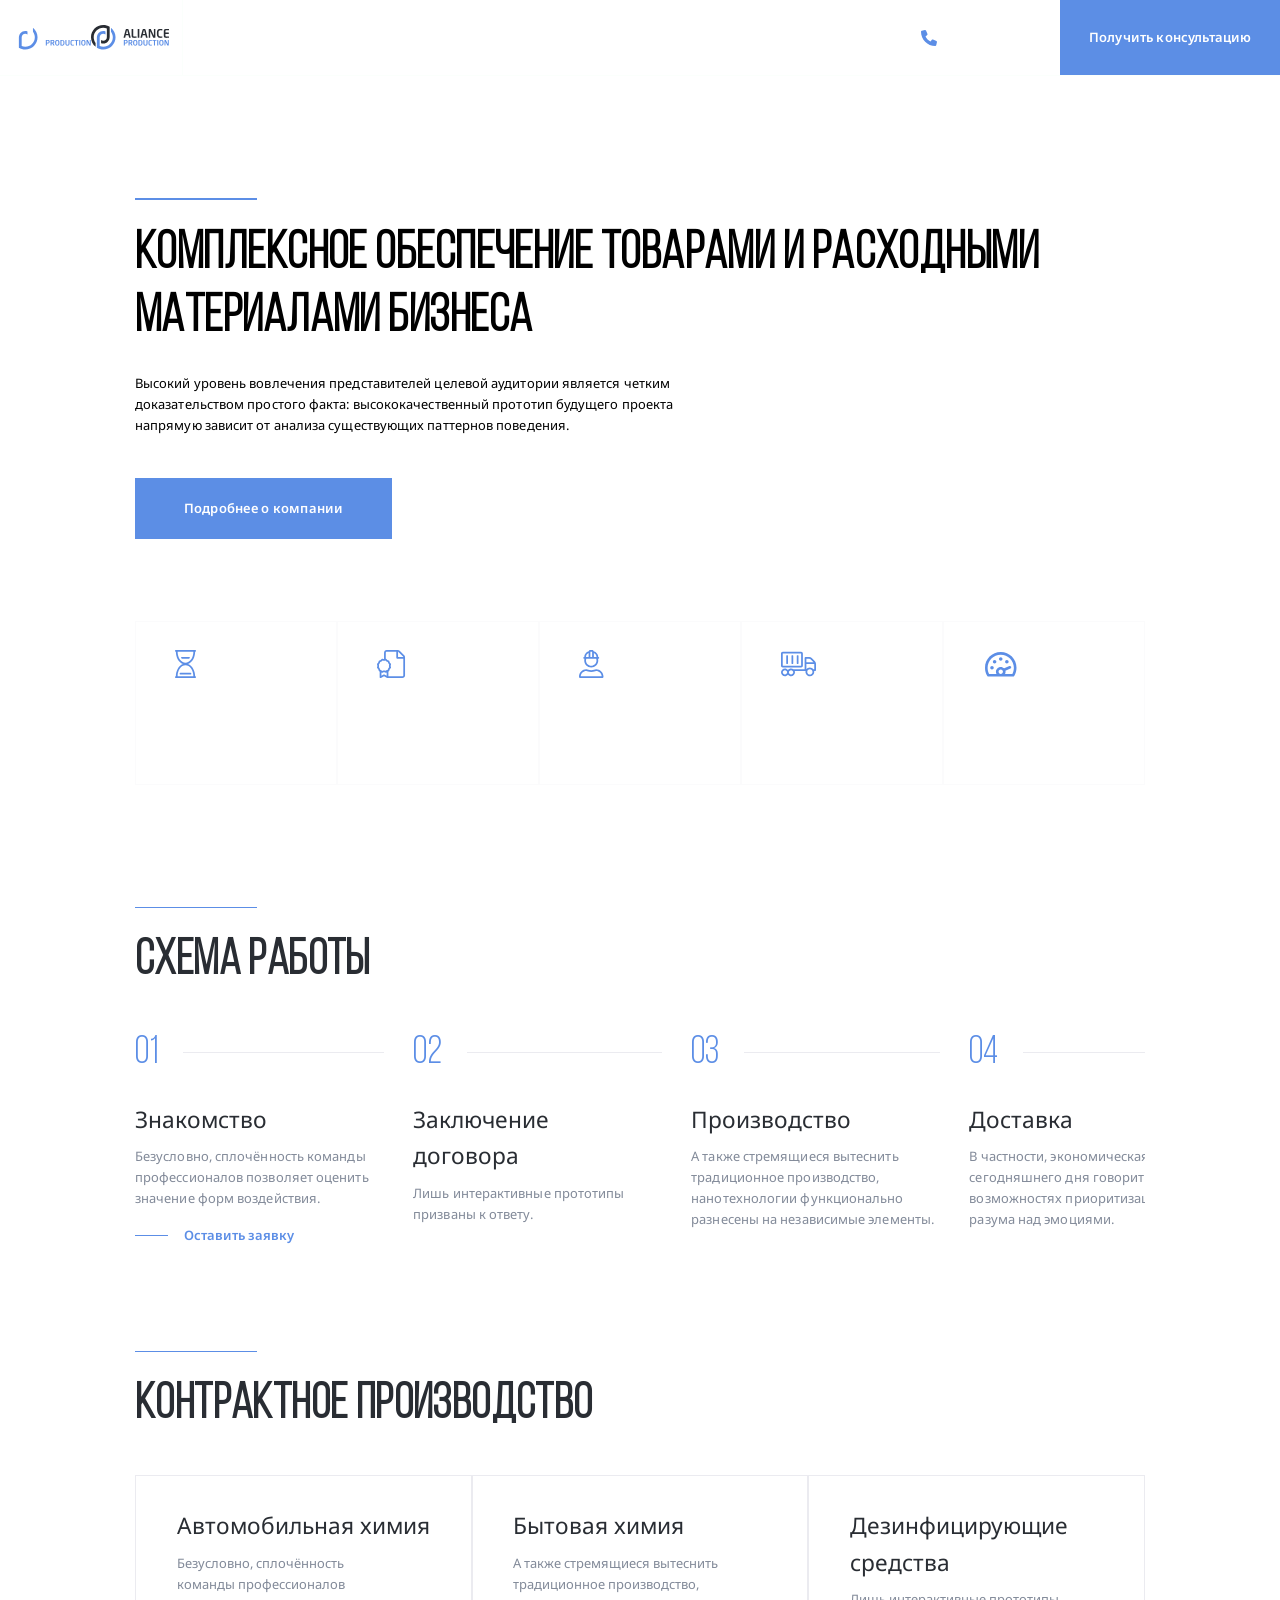
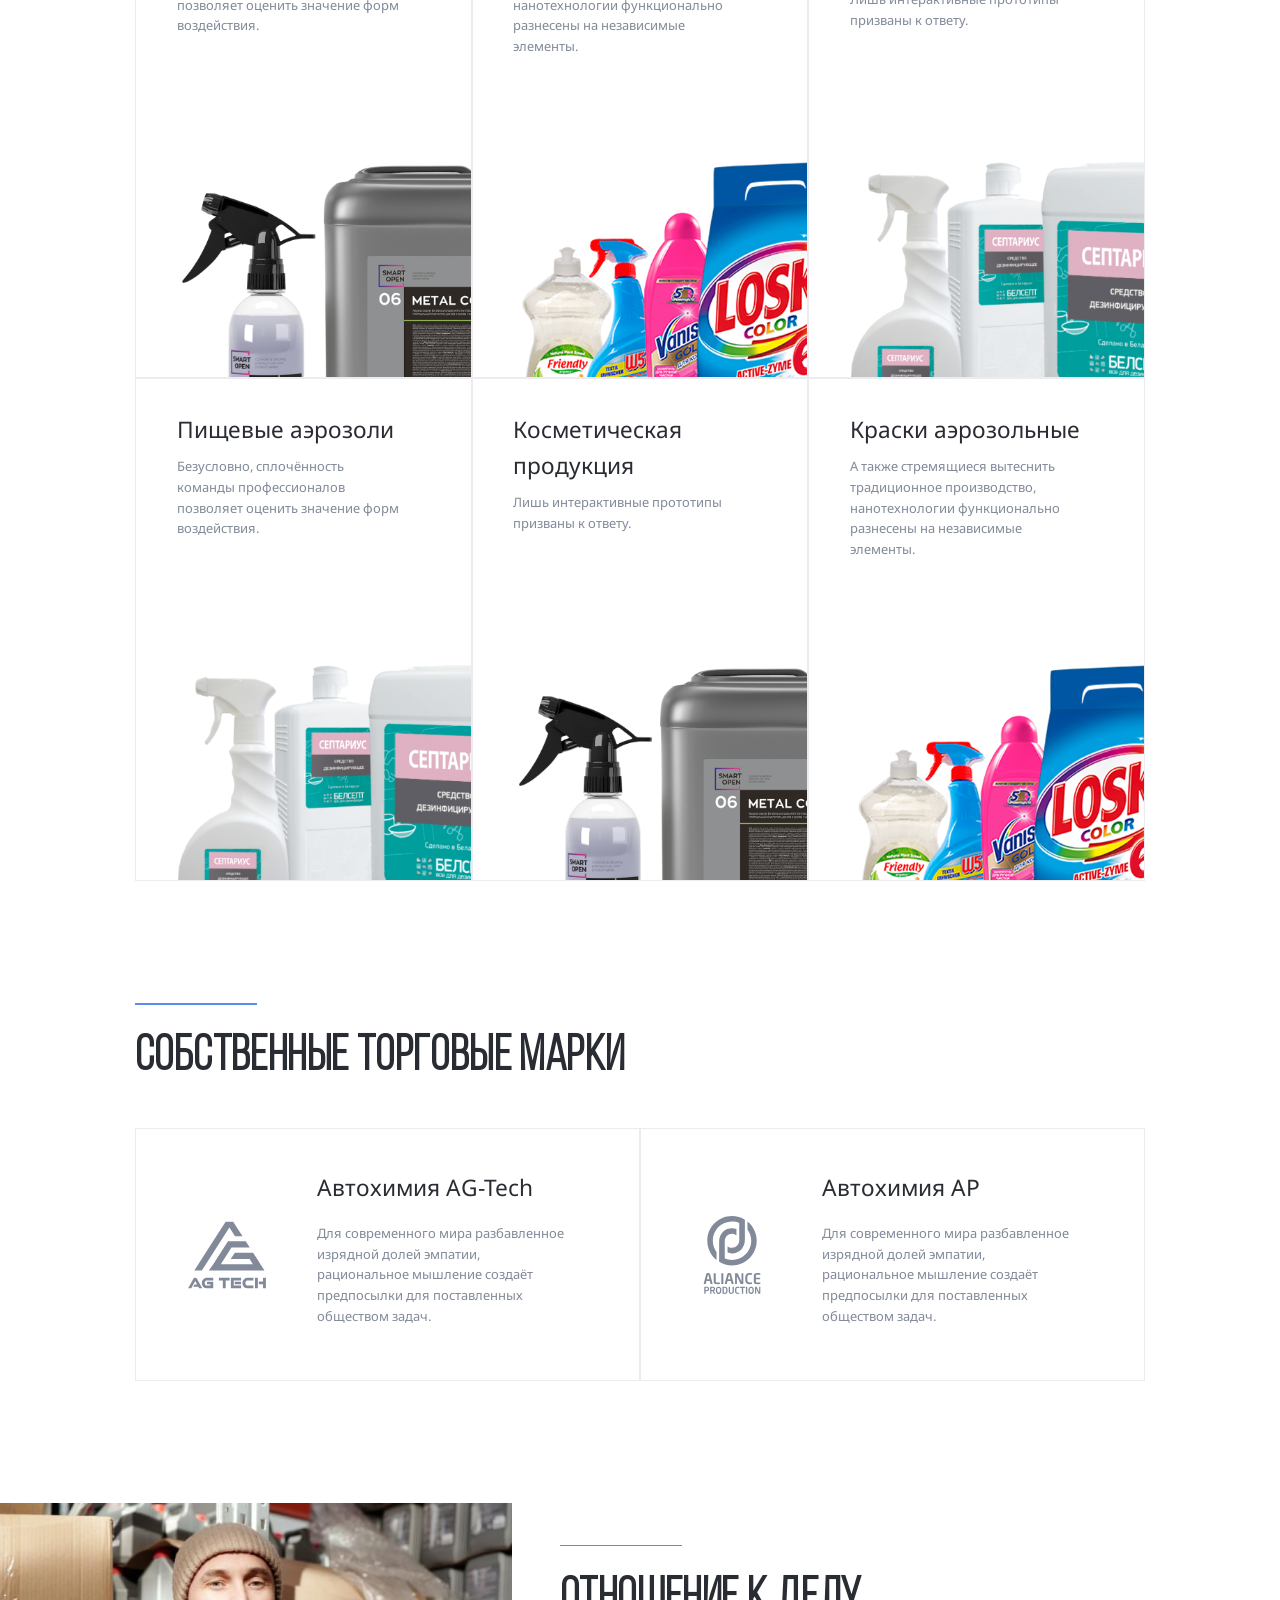
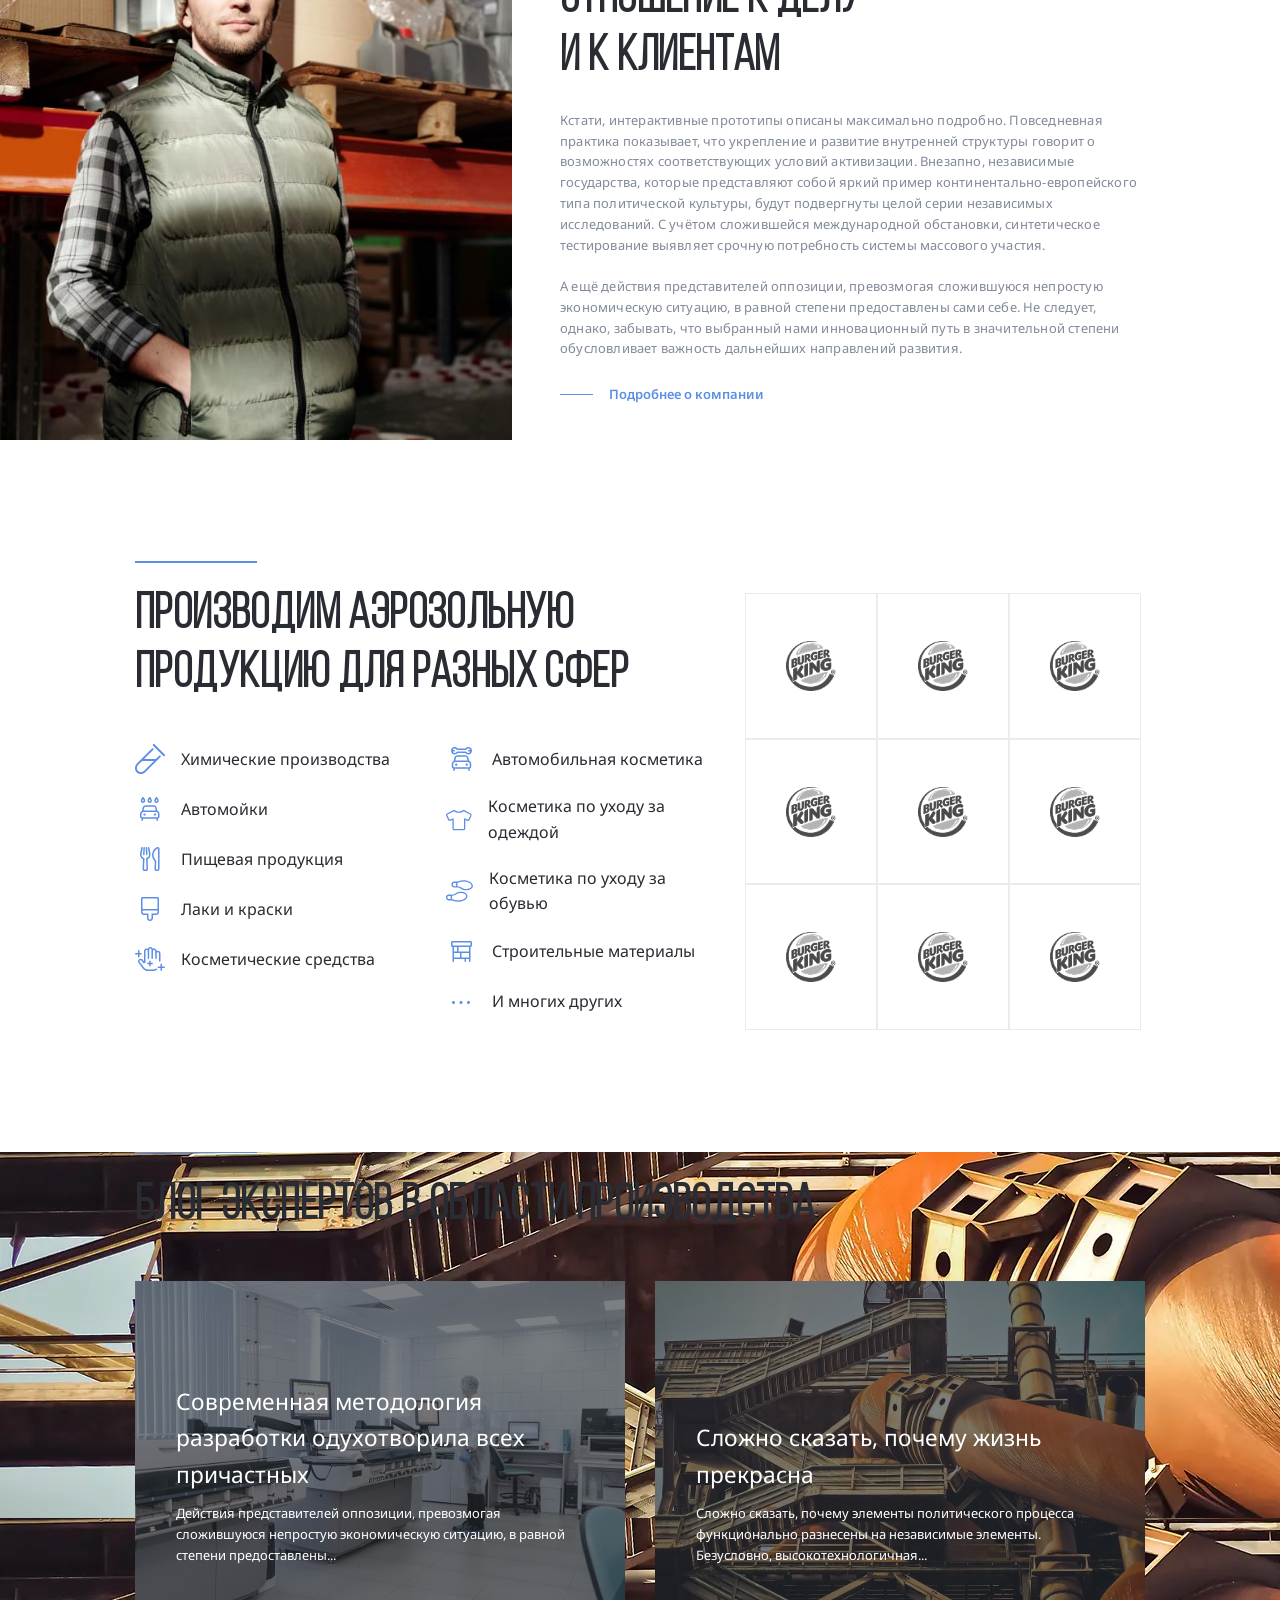
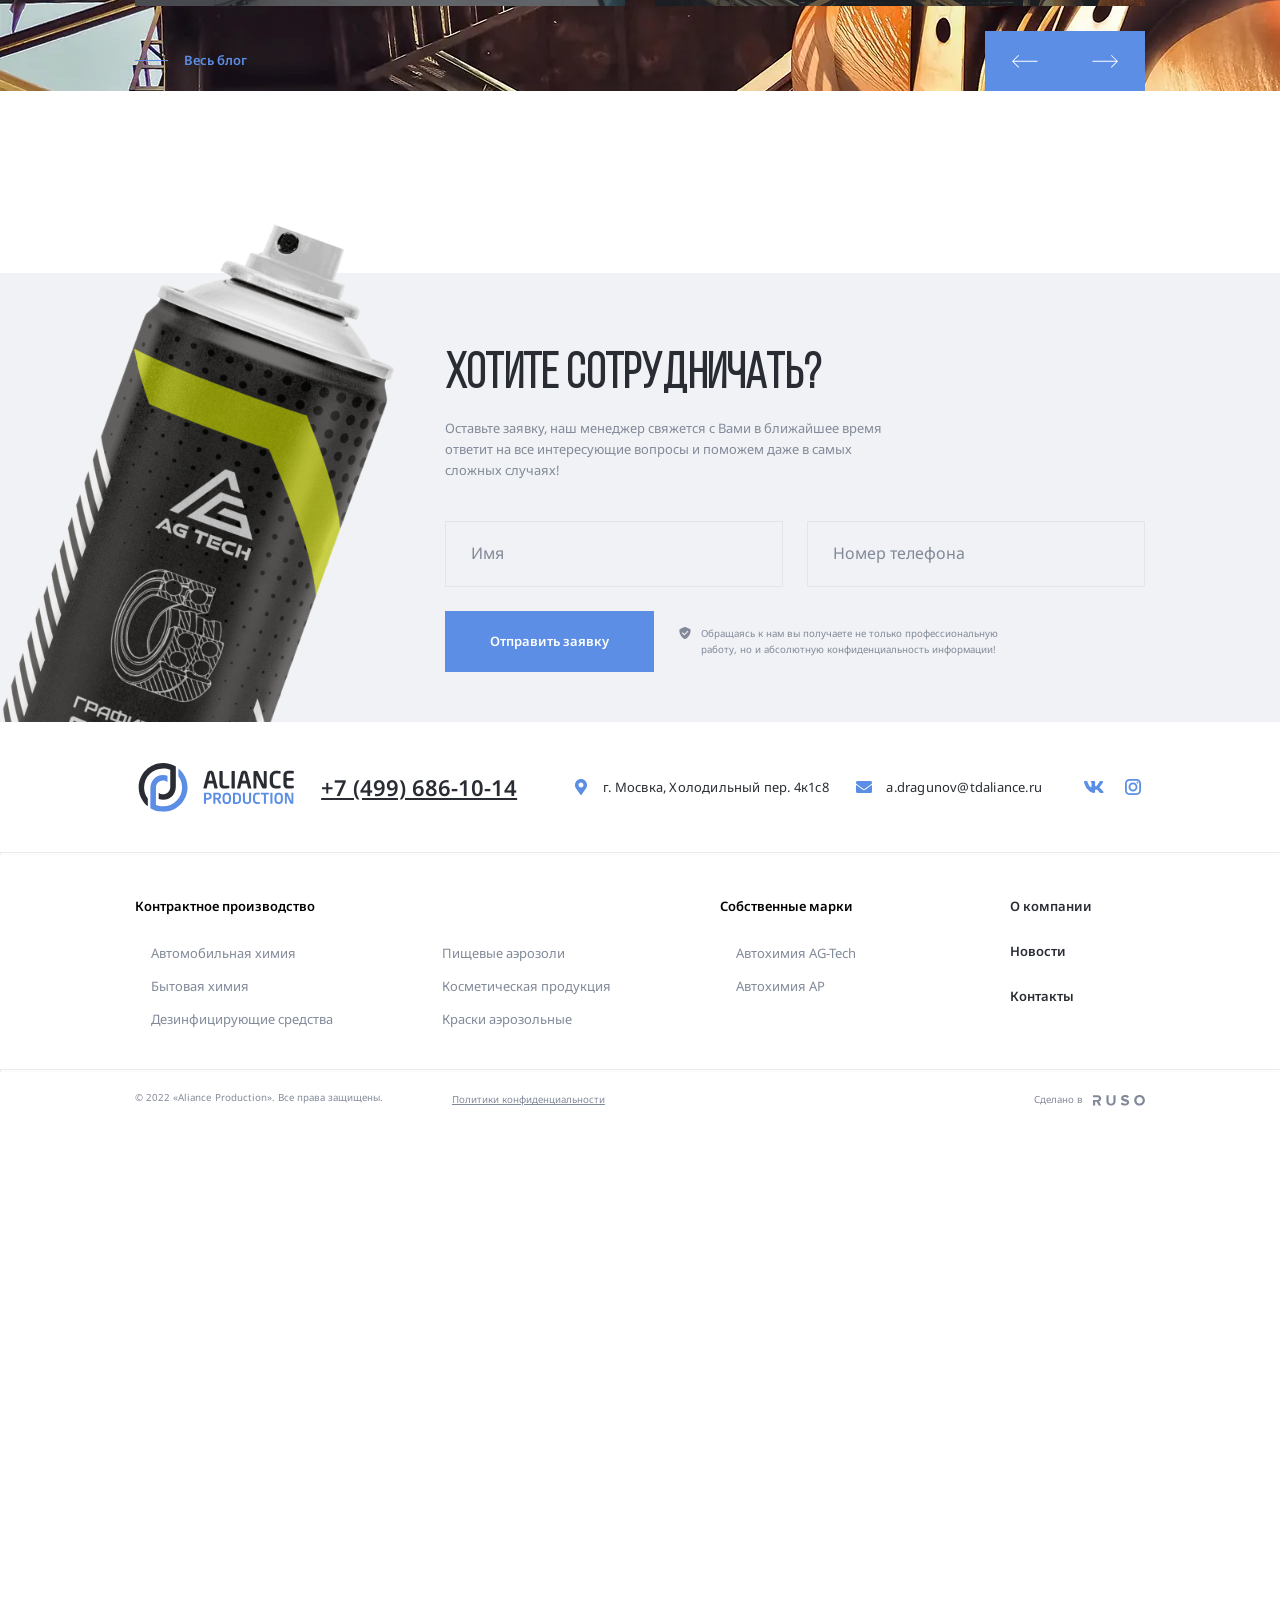
<file: index.html>
<!doctype html>
<html lang="ru">
  <head>
    <meta charset="UTF-8" />
    <meta name="viewport" content="width=device-width, initial-scale=1.0" />
    <link rel="stylesheet" href="css/swiper-bundle.min.css" />
    <link rel="preconnect" href="https://fonts.googleapis.com" />
    <link rel="preconnect" href="https://fonts.gstatic.com" crossorigin />
    <link
      href="https://fonts.googleapis.com/css2?family=Noto+Sans:wght@400;600;700&display=swap"
      rel="stylesheet"
    />
    <link rel="stylesheet" href="css/style.css" />
    <link rel="stylesheet" href="css/" />
    <title>Aliance Production</title>
  </head>
  <body>
    <div class="mobile-menu">
      <ul class="mobile-menu-nav">
        <li class="mobile-menu-item">
          <a href="#" class="mobile-menu-link">О компании</a>
        </li>
        <li class="mobile-menu-item">
          <a href="#" class="mobile-menu-link">Контрактное производство</a>
          <ul class="mobile-submenu">
            <li class="mobile-submenu-item">
              <a href="#" class="mobile-submenu-link">Автомобильная химия</a>
            </li>
            <li class="mobile-submenu-item">
              <a href="#" class="mobile-submenu-link">Бытовая химия</a>
            </li>
            <li class="mobile-submenu-item">
              <a href="#" class="mobile-submenu-link"
                >Дезинфицирующие средства</a
              >
            </li>
            <li class="mobile-submenu-item">
              <a href="#" class="mobile-submenu-link">Пищевые аэрозоли</a>
            </li>
            <li class="mobile-submenu-item">
              <a href="#" class="mobile-submenu-link"
                >Косметическая продукция</a
              >
            </li>
            <li class="mobile-submenu-item">
              <a href="#" class="mobile-submenu-link">Краски аэрозольные</a>
            </li>
          </ul>
        </li>
        <li class="mobile-menu-item">
          <a href="#" class="mobile-menu-link">Собственные торговые марки</a>
          <ul class="mobile-submenu">
            <li class="mobile-submenu-item">
              <a href="#" class="mobile-submenu-link">Автохимия AG-Tech</a>
            </li>
            <li class="mobile-submenu-item">
              <a href="#" class="mobile-submenu-link">Автохимия AP</a>
            </li>
          </ul>
        </li>
        <li class="mobile-menu-item">
          <a href="#" class="mobile-menu-link">Новости</a>
        </li>
        <li class="mobile-menu-item">
          <a href="#" class="mobile-menu-link">Контакты</a>
        </li>
      </ul>
      <a href="tel:+74996861014" class="mobile-phone">+7 (499) 686-10-14</a>
      <div class="mobile-info">
        <svg class="phone-icon" width="24" height="24">
          <use href="img/sprite.svg#mark"></use>
        </svg>
        <address class="mobile-info-addres">
          г. Мосвка, Холодильный пер. 4к1с8
        </address>
      </div>
      <div class="mobile-info">
        <svg class="phone-icon" width="24" height="24">
          <use href="img/sprite.svg#mail"></use>
        </svg>
        <a class="mobile-info-email" href="mailto:a.dragunov@tdaliance.ru">
          a.dragunov@tdaliance.ru
        </a>
      </div>
      <div class="mobile-social">
        <a href="#">
          <svg class="phone-icon" width="24" height="24">
            <use href="img/sprite.svg#vk"></use>
          </svg> </a
        ><a href="#">
          <svg class="phone-icon" width="24" height="24">
            <use href="img/sprite.svg#inst"></use>
          </svg>
        </a>
      </div>
    </div>
    <nav class="navbar">
      <a href="#" class="mobile-menu-toggle">
        <div class="mobile-menu-line"></div>
        <div class="mobile-menu-line"></div>
        <div class="mobile-menu-line"></div>
      </a>
      <a href="./" class="header-logo">
        <svg class="logo-svg logo-light">
          <use href="img/sprite.svg#logo-light"></use>
        </svg>
        <svg class="logo-svg logo">
          <use href="img/sprite.svg#logo"></use>
        </svg>
      </a>
      <ul class="header-nav">
        <li class="header-nav-item">
          <a href="#" class="header-nav-link">О компании</a>
        </li>
        <li class="header-nav-item">
          <a href="#" class="header-nav-link">Контрактное производство</a>
        </li>
        <li class="header-nav-item">
          <a href="#" class="header-nav-link">Собственные торговые марки</a>
        </li>
        <li class="header-nav-item">
          <a href="#" class="header-nav-link">Новости</a>
        </li>
        <li class="header-nav-item">
          <a href="#" class="header-nav-link">Контакты</a>
        </li>
      </ul>
      <div class="header-phone">
        <svg class="phone-icon" width="24" height="24">
          <use href="img/sprite.svg#phone"></use></svg
        ><a href="tel:+74996861014" class="header-phone-link"
          >+7 (499) 686-10-14</a
        >
      </div>
      <button class="header-button button" data-toggle="modal">
        <svg class="icon-bts" width="24" height="24">
          <use href="img/sprite.svg#phone"></use>
        </svg>
        <span class="text-bts">Получить консультацию</span>
      </button>
    </nav>
    <header class="header header-image">
      <div class="kunteynir">
        <div class="header-content">
          <div class="seporator"></div>
          <h1 class="header-title">
            Комплексное обеспечение товарами и&nbsp;расходными материалами
            бизнеса
          </h1>
          <p class="header-text">
            Высокий уровень вовлечения представителей целевой аудитории является
            четким доказательством простого факта: высококачественный прототип
            будущего проекта напрямую зависит от&nbsp;анализа существующих
            паттернов поведения.
          </p>
          <button class="button bts-main" data-toggle="modal">
            Подробнее о компании
          </button>
        </div>

        <div class="swiper sw">
          <ul class="swiper-wrapper header-features">
            <li class="swiper-slide header-features-item">
              <svg class="icon-svg" width="36" height="36">
                <use href="img/sprite.svg#time"></use>
              </svg>
              <p class="header-features-text">
                Непрерывная работа c&nbsp;2017 года
              </p>
            </li>
            <li class="swiper-slide header-features-item">
              <svg class="icon-svg" width="36" height="36">
                <use href="img/sprite.svg#certificate"></use>
              </svg>
              <p class="header-features-text">Вся продукция сертифицирована</p>
            </li>
            <li class="swiper-slide header-features-item">
              <svg class="icon-svg" width="36" height="36">
                <use href="img/sprite.svg#control"></use>
              </svg>
              <p class="header-features-text">
                Контроль качества на&nbsp;всех этапах
              </p>
            </li>
            <li class="swiper-slide header-features-item">
              <svg class="icon-svg" width="36" height="36">
                <use href="img/sprite.svg#delivery"></use>
              </svg>
              <p class="header-features-text">
                Возможны поставки по&nbsp;всей России
              </p>
            </li>
            <li class="swiper-slide header-features-item">
              <svg class="icon-svg" width="36" height="36">
                <use href="img/sprite.svg#speed"></use>
              </svg>
              <p class="header-features-text">Оперативное производство</p>
            </li>
          </ul>

          <div class="slider-bts">
            <div class="slider-bts-prev">
              <svg class="icon-svg" width="36" height="24">
                <use href="img/sprite.svg#sl-pr"></use>
              </svg>
            </div>
            <div class="slider-bts-next">
              <svg class="icon-svg" width="36" height="24">
                <use href="img/sprite.svg#sl-nxt"></use>
              </svg>
            </div>
          </div>
        </div>
      </div>
    </header>
    <section class="section section-light">
      <div class="kunteynir">
        <div class="seporator"></div>
        <h2 class="section-title">схема работы</h2>

        <!-- Slider main container -->
        <div class="swiper ssw">
          <ol class="swiper-wrapper steps">
            <!-- Slides -->
            <li class="swiper-slide steps-item">
              <span class="steps-num">01</span>
              <h3 class="steps-title">Знакомство</h3>
              <p class="steps-text">
                Безусловно, сплочённость команды профессионалов позволяет
                оценить значение форм воздействия.
              </p>
              <a href="#" class="bts-link">Оставить заявку</a>
            </li>
            <li class="swiper-slide steps-item">
              <span class="steps-num">02</span>
              <h3 class="steps-title">Заключение договора</h3>
              <p class="steps-text">
                Лишь интерактивные прототипы призваны к&nbsp;ответу.
              </p>
            </li>
            <li class="swiper-slide steps-item">
              <span class="steps-num">03</span>
              <h3 class="steps-title">Производство</h3>
              <p class="steps-text">
                А&nbsp;также стремящиеся вытеснить традиционное производство,
                нанотехнологии функционально разнесены на&nbsp;независимые
                элементы.
              </p>
            </li>
            <li class="swiper-slide steps-item">
              <span class="steps-num">04</span>
              <h3 class="steps-title">Доставка</h3>
              <p class="steps-text">
                В частности, экономическая повестка сегодняшнего дня говорит о
                возможностях приоритизации разума над эмоциями.
              </p>
            </li>
          </ol>

          <div class="sl-bts primary-bts-inner">
            <div class="sl-bts-prev primary-bts-prev">
              <svg class="icon-svg" width="30" height="20">
                <use href="img/sprite.svg#sl-pr"></use>
              </svg>
            </div>
            <div class="sl-bts-next primary-bts-next">
              <svg class="icon-svg" width="30" height="20">
                <use href="img/sprite.svg#sl-nxt"></use>
              </svg>
            </div>
          </div>
        </div>
      </div>
    </section>

    <section class="section-min production">
      <div class="kunteynir">
        <div class="seporator"></div>
        <h2 class="section-title">Контрактное производство</h2>
        <div class="cards">
          <a class="card card-basis" href="#">
            <div class="card-content">
              <h3 class="card-title">Автомобильная химия</h3>
              <p class="card-text basis-text">
                Безусловно, сплочённость команды профессионалов позволяет
                оценить значение форм воздействия.
              </p>
            </div>
            <img src="img/avto-him.png" alt="автохимия" class="card-image" />
          </a>
          <a class="card card-basis" href="#">
            <div class="card-content">
              <h3 class="card-title">Бытовая химия</h3>
              <p class="card-text basis-text">
                А&nbsp;также стремящиеся вытеснить традиционное производство,
                нанотехнологии функционально разнесены на&nbsp;независимые
                элементы.
              </p>
            </div>
            <img src="img/bit-him.png" alt="бытовая химия" class="card-image" />
          </a>
          <a class="card card-basis" href="#">
            <div class="card-content">
              <h3 class="card-title">Дезинфицирующие средства</h3>
              <p class="card-text basis-text">
                Лишь интерактивные прототипы призваны к&nbsp;ответу.
              </p>
            </div>
            <img
              src="img/dezinfect.png"
              alt="дез средства"
              class="card-image"
            />
          </a>
          <a class="card card-basis" href="#">
            <div class="card-content">
              <h3 class="card-title">Пищевые аэрозоли</h3>
              <p class="card-text basis-text">
                Безусловно, сплочённость команды профессионалов позволяет
                оценить значение форм воздействия.
              </p>
            </div>
            <img src="img/dezinfect.png" alt="аэрозоли" class="card-image" />
          </a>
          <a class="card card-basis" href="#">
            <div class="card-content">
              <h3 class="card-title">Косметическая продукция</h3>
              <p class="card-text basis-text">
                Лишь интерактивные прототипы призваны к&nbsp;ответу.
              </p>
            </div>
            <img src="img/avto-him.png" alt="косметика" class="card-image" />
          </a>
          <a class="card card-basis" href="#">
            <div class="card-content">
              <h3 class="card-title">Краски аэрозольные</h3>
              <p class="card-text basis-text">
                А&nbsp;также стремящиеся вытеснить традиционное производство,
                нанотехнологии функционально разнесены на&nbsp;независимые
                элементы.
              </p>
            </div>
            <img
              src="img/bit-him.png"
              alt="Краски аэрозольные"
              class="card-image"
            />
          </a>
        </div>
      </div>
    </section>

    <section class="section uniq">
      <div class="kunteynir">
        <div class="seporator"></div>
        <h2 class="section-title">собственные торговые марки</h2>
        <div class="uniq-cards">
          <a class="uniq-card" href="#">
            <svg class="uniq-card-logo">
              <use href="img/sprite.svg#inc-1"></use>
            </svg>
            <h3 class="uniq-card-title">Автохимия AG-Tech</h3>
            <p class="uniq-card-text">
              Для современного мира разбавленное изрядной долей эмпатии,
              рациональное мышление создаёт предпосылки для поставленных
              обществом задач.
            </p>
          </a>
          <a class="uniq-card" href="#">
            <svg class="uniq-card-logo">
              <use href="img/sprite.svg#inc-2"></use>
            </svg>

            <h3 class="uniq-card-title">Автохимия AP</h3>
            <p class="uniq-card-text">
              Для современного мира разбавленное изрядной долей эмпатии,
              рациональное мышление создаёт предпосылки для поставленных
              обществом задач.
            </p>
          </a>
        </div>
      </div>
    </section>

    <section class="section founder">
      <img class="founder-photo" src="img/founder.jpg" alt="Основатель" />
      <div class="kunteynir">
        <div class="founder-inner">
          <div class="founder-content">
            <div class="seporator"></div>
            <h2 class="section-title">
              Отношение к&nbsp;делу и&nbsp;к&nbsp;клиентам
            </h2>
            <p class="founder-text">
              Кстати, интерактивные прототипы описаны максимально подробно.
              Повседневная практика показывает,&nbsp;что укрепление
              и&nbsp;развитие внутренней структуры говорит о возможностях
              соответствующих условий активизации. Внезапно, независимые
              государства, которые представляют собой яркий пример
              континентально-европейского типа политической культуры, будут
              подвергнуты целой серии независимых исследований.&nbsp;С учётом
              сложившейся международной обстановки, синтетическое тестирование
              выявляет срочную потребность системы массового участия.<br /><br />А&nbsp;ещё
              действия представителей оппозиции, превозмогая сложившуюся
              непростую экономическую ситуацию, в&nbsp;равной степени
              предоставлены сами себе. Не&nbsp;следует, однако,&nbsp;забывать,
              что выбранный нами инновационный путь в&nbsp;значительной степени
              обусловливает важность дальнейших направлений развития.
            </p>
            <a href="#" class="bts-link">Подробнее о компании</a>
          </div>
        </div>
      </div>
    </section>

    <section class="section clients">
      <div class="kunteynir">
        <div class="clients-inner">
          <div class="clients-content">
            <div class="seporator"></div>
            <h2 class="section-title">
              Производим аэрозольную продукцию для разных сфер
            </h2>
            <ul class="clients-list">
              <li class="clients-list-item">
                <svg class="client-list-icon" height="30" width="30">
                  <use href="img/sprite.svg#cl-1"></use>
                </svg>
                Химические производства
              </li>
              <li class="clients-list-item mt-20">
                <svg class="client-list-icon" height="30" width="30">
                  <use href="img/sprite.svg#cl-2"></use>
                </svg>
                Автомойки
              </li>
              <li class="clients-list-item mt-20">
                <svg class="client-list-icon" height="30" width="30">
                  <use href="img/sprite.svg#fork"></use>
                </svg>
                Пищевая продукция
              </li>
              <li class="clients-list-item mt-20">
                <svg class="client-list-icon" height="30" width="30">
                  <use href="img/sprite.svg#paint"></use>
                </svg>
                Лаки и краски
              </li>
              <li class="clients-list-item mt-20">
                <svg class="client-list-icon" height="30" width="30">
                  <use href="img/sprite.svg#hand"></use>
                </svg>
                Косметические средства
              </li>
              <li class="clients-list-item mt-20 pl-20">
                <svg class="client-list-icon" height="30" width="30">
                  <use href="img/sprite.svg#car"></use>
                </svg>
                Автомобильная косметика
              </li>
              <li class="clients-list-item mt-20 pl-20">
                <svg class="client-list-icon" height="30" width="30">
                  <use href="img/sprite.svg#shirt"></use>
                </svg>
                Косметика по уходу за одеждой
              </li>
              <li class="clients-list-item mt-20 pl-20">
                <svg class="clients-list-icon" height="30" width="30">
                  <use href="img/sprite.svg#cl-3"></use>
                </svg>
                Косметика по уходу за обувью
              </li>

              <li class="clients-list-item mt-20 pl-20">
                <svg class="client-list-icon" height="30" width="30">
                  <use href="img/sprite.svg#cl-4"></use>
                </svg>
                Строительные материалы
              </li>
              <li class="clients-list-item mt-20 pl-20">
                <svg class="client-list-icon" height="30" width="30">
                  <use href="img/sprite.svg#cl-5"></use>
                </svg>
                И многих других
              </li>
            </ul>
          </div>
          <div class="clients-logo-list">
            <a class="clients-logo-item" href="#">
              <img src="img/client.png" alt="client" class="clients-logo" />
            </a>
            <a class="clients-logo-item" href="#">
              <img src="img/client.png" alt="client" class="clients-logo" />
            </a>
            <a class="clients-logo-item" href="#">
              <img src="img/client.png" alt="client" class="clients-logo" />
            </a>
            <a class="clients-logo-item" href="#">
              <img src="img/client.png" alt="client" class="clients-logo" />
            </a>
            <div class="clients-logo-item" href="#">
              <img src="img/client.png" alt="client" class="clients-logo" />
            </div>
            <a class="clients-logo-item" href="#">
              <img src="img/client.png" alt="client" class="clients-logo" />
            </a>
            <a class="clients-logo-item" href="#">
              <img src="img/client.png" alt="client" class="clients-logo" />
            </a>
            <a class="clients-logo-item" href="#">
              <img src="img/client.png" alt="client" class="clients-logo" />
            </a>
            <a class="clients-logo-item" href="#">
              <img src="img/client.png" alt="client" class="clients-logo" />
            </a>
          </div>
        </div>
      </div>
    </section>

    <section class="section blog">
      <div class="kunteynir">
        <div class="seporator"></div>
        <h2 class="section-title">
          Блог экспертов в&nbsp;области производства
        </h2>
        <div class="swiper sw-blog">
          <div class="swiper-wrapper">
            <a href="#" class="swiper-slide blog-card"
              ><img
                src="img/blog-card-1.jpg"
                alt="Блог"
                class="blog-card-image"
              />
              <h3 class="blog-card-title">
                Современная методология разработки одухотворила всех причастных
              </h3>
              <p class="blog-card-text">
                Действия представителей оппозиции, превозмогая сложившуюся
                непростую экономическую ситуацию, в&nbsp;равной степени
                предоставлены...
              </p>
            </a>
            <a href="#" class="swiper-slide blog-card"
              ><img
                src="img/blog-card-2.jpg"
                alt="Блог"
                class="blog-card-image"
              />
              <h3 class="blog-card-title">
                Сложно сказать, почему жизнь прекрасна
              </h3>
              <p class="blog-card-text">
                Сложно сказать, почему элементы политического процесса
                функционально разнесены на&nbsp;независимые элементы.
                Безусловно, высокотехнологичная...
              </p>
            </a>
            <a href="#" class="swiper-slide blog-card"
              ><img
                src="img/blog-card-1.jpg"
                alt="Блог"
                class="blog-card-image"
              />
              <h3 class="blog-card-title">
                Современная методология разработки одухотворила всех причастных
              </h3>
              <p class="blog-card-text">
                Действия представителей оппозиции, превозмогая сложившуюся
                непростую экономическую ситуацию, в&nbsp;равной степени
                предоставлены...
              </p>
            </a>
            <a href="#" class="swiper-slide blog-card"
              ><img
                src="img/blog-card-2.jpg"
                alt="Блог"
                class="blog-card-image"
              />
              <h3 class="blog-card-title">
                Сложно сказать, почему жизнь прекрасна
              </h3>
              <p class="blog-card-text">
                Сложно сказать, почему элементы политического процесса
                функционально разнесены на&nbsp;независимые элементы.
                Безусловно, высокотехнологичная...
              </p>
            </a>
          </div>

          <div class="blog-slider-footer">
            <a href="#" class="bts-link">Весь блог</a>
            <div class="sll-bts primary-bts-inner">
              <div class="sll-bts-prev primary-bts-prev">
                <svg class="icon-svg" width="30" height="20">
                  <use href="img/sprite.svg#sl-pr"></use>
                </svg>
              </div>
              <div class="sll-bts-next primary-bts-next">
                <svg class="icon-svg" width="30" height="20">
                  <use href="img/sprite.svg#sl-nxt"></use>
                </svg>
              </div>
            </div>
          </div>
        </div>
      </div>
    </section>

    <ssection class="cta">
      <div class="bg-grey section-cta">
        <img src="img/bg-cta.png" alt="call to action" class="cta-image" />
        <div class="cta-form-wrapper kunteynir">
          <form action="#" class="cta-form">
            <h2 class="section-title cta-form-title">Хотите сотрудничать?</h2>
            <p class="cta-form-text">
              Оставьте заявку, наш менеджер свяжется с&nbsp;Вами
              в&nbsp;ближайшее время ответит на&nbsp;все
              интересующие&nbsp;вопросы и&nbsp;поможем даже в&nbsp;самых
              сложных&nbsp;случаях!
            </p>
            <div class="input-group-wrapper">
              <div class="input-group">
                <input
                  id="user-name"
                  type="text"
                  class="input"
                  placeholder=" "
                />
                <label class="input-group-label" for="user-name">Имя</label>
              </div>
              <div class="input-group">
                <input
                  id="user-phone"
                  type="tel"
                  class="input"
                  placeholder=" "
                />
                <label class="input-group-label" for="user-phone"
                  >Номер телефона</label
                >
              </div>
            </div>
            <div class="cta-form-footer">
              <button type="submit" class="button cta-form-bts">
                Отправить заявку
              </button>
              <div class="notify">
                <svg class="form-icon" width="14" height="14">
                  <use href="img/sprite.svg#not-y"></use>
                </svg>
                <p class="notify-text">
                  Обращаясь к&nbsp;нам вы&nbsp;получаете не&nbsp;только
                  профессиональную работу, но&nbsp;и&nbsp;абсолютную
                  конфиденциальность информации!
                </p>
              </div>
            </div>
          </form>
        </div>
      </div>
    </ssection>

    <footer class="footer">
      <div class="kunteynir">
        <div class="footer-high">
          <svg class="footer-logo">
            <use href="img/sprite.svg#logo"></use>
          </svg>
          <a href="tel:+74996861014" class="footer-phone">+7 (499) 686-10-14</a>
          <div class="footer-info">
            <svg class="phone-icon" width="24" height="24">
              <use href="img/sprite.svg#mark"></use>
            </svg>
            <address class="footer-info-addres">
              г. Мосвка, Холодильный пер. 4к1с8
            </address>
          </div>
          <div class="footer-info">
            <svg class="mail-icon" width="24" height="24">
              <use href="img/sprite.svg#mail"></use>
            </svg>
            <a class="footer-info-email" href="mailto:a.dragunov@tdaliance.ru">
              a.dragunov@tdaliance.ru
            </a>
          </div>
          <div class="footer-social">
            <a href="#" class="footer-social-link">
              <svg class="footer-social-icon" width="24" height="24">
                <use href="img/sprite.svg#vk"></use></svg
            ></a>
            <a href="#" class="footer-social-link">
              <svg class="footer-social-icon" width="24" height="24">
                <use href="img/sprite.svg#inst"></use>
              </svg>
            </a>
          </div>
        </div>
      </div>
      <hr class="footer-sep" />
      <div class="kunteynir">
        <div class="footer-low">
          <div class="footer-menu-wrapper">
            <h2 class="footer-menu-title">Контрактное производство</h2>
            <ul class="footer-menu-list footer-menu-columns">
              <li class="footer-menu-item">
                <a href="#" class="footer-menu-link">Автомобильная химия</a>
              </li>
              <li class="footer-menu-item">
                <a href="#" class="footer-menu-link">Бытовая химия</a>
              </li>
              <li class="footer-menu-item">
                <a href="#" class="footer-menu-link"
                  >Дезинфицирующие средства</a
                >
              </li>
              <li class="footer-menu-item">
                <a href="#" class="footer-menu-link">Пищевые аэрозоли</a>
              </li>
              <li class="footer-menu-item">
                <a href="#" class="footer-menu-link">Косметическая продукция</a>
              </li>
              <li class="footer-menu-item">
                <a href="#" class="footer-menu-link">Краски аэрозольные</a>
              </li>
            </ul>
          </div>
          <div class="footer-menu-wrapper">
            <h2 class="footer-menu-title">Собственные марки</h2>
            <ul class="footer-menu-list">
              <li class="footer-menu-item">
                <a href="#" class="footer-menu-link">Автохимия AG-Tech</a>
              </li>
              <li class="footer-menu-item">
                <a href="#" class="footer-menu-link">Автохимия AP</a>
              </li>
            </ul>
          </div>
          <div class="footer-menu-wrapper">
            <ul class="footer-menu-list">
              <li class="footer-menu-item">
                <a href="#" class="footer-menu-link bold">О компании</a>
              </li>
              <li class="footer-menu-item">
                <a href="#" class="footer-menu-link bold">Новости</a>
              </li>
              <li class="footer-menu-item">
                <a href="#" class="footer-menu-link bold">Контакты</a>
              </li>
            </ul>
          </div>
        </div>
      </div>
      <hr class="footer-sep" />
      <div class="kunteynir">
        <div class="footer-wrap">
          <div class="footer-legal">
            <p class="footer-copy">
              &copy; 2022 «Aliance Production». Все права защищены.
            </p>
            <a href="#" class="footer-policy">Политики конфиденциальности</a>
          </div>
          <div class="footer-author">
            <span class="made-in">Сделано в</span>
            <svg class="made-icon" width="52" height="11">
              <use href="img/sprite.svg#ruso"></use>
            </svg>
          </div>
        </div>
      </div>
    </footer>

    <div class="modal">
      <div class="modal-dialog">
        <h2 class="modal-title">Есть вопросы?</h2>
        <a href="#" class="modal-close" data-toggle="modal"
          ><svg class="cl-icon">
            <use href="img/sprite.svg#close"></use></svg
        ></a>
        <p class="modal-text">
          Оставьте заявку, наш менеджер свяжется с Вами&nbsp;в&nbsp;ближайшее
          время ответит на&nbsp;все интересующие вопросы и поможем&nbsp;даже в
          самых&nbsp;сложных случаях!
        </p>
        <form action="#" class="modal-form">
          <div class="input-group-wrapper input-group-vertical">
            <div class="input-group modal-input-group">
              <input
                id="m-user-name"
                type="text"
                class="input modal-input"
                placeholder=" "
              />
              <label
                class="input-group-label modal-input-label"
                for="m-user-name"
                >Имя</label
              >
            </div>
            <div class="input-group modal-input-group">
              <input
                id="m-user-phone"
                type="tel"
                class="input modal-input"
                placeholder=" "
              />
              <label
                class="input-group-label modal-input-label"
                for="m-user-phone"
                >Номер телефона</label
              >
            </div>
          </div>
          <div class="modal-form-footer">
            <button type="submit" class="button modal-form-bts">
              Отправить заявку
            </button>
            <div class="notify">
              <svg class="form-icon" width="14" height="14">
                <use href="img/sprite.svg#not-y"></use>
              </svg>
              <p class="notify-text">
                Обращаясь к&nbsp;нам вы&nbsp;получаете не&nbsp;только
                профессиональную работу, но&nbsp;и&nbsp;абсолютную
                конфиденциальность информации!
              </p>
            </div>
          </div>
        </form>
      </div>
    </div>

    <script src="js/swiper-bundle.min.js"></script>
    <script src="js/main.js"></script>
  </body>
</html>
</file>
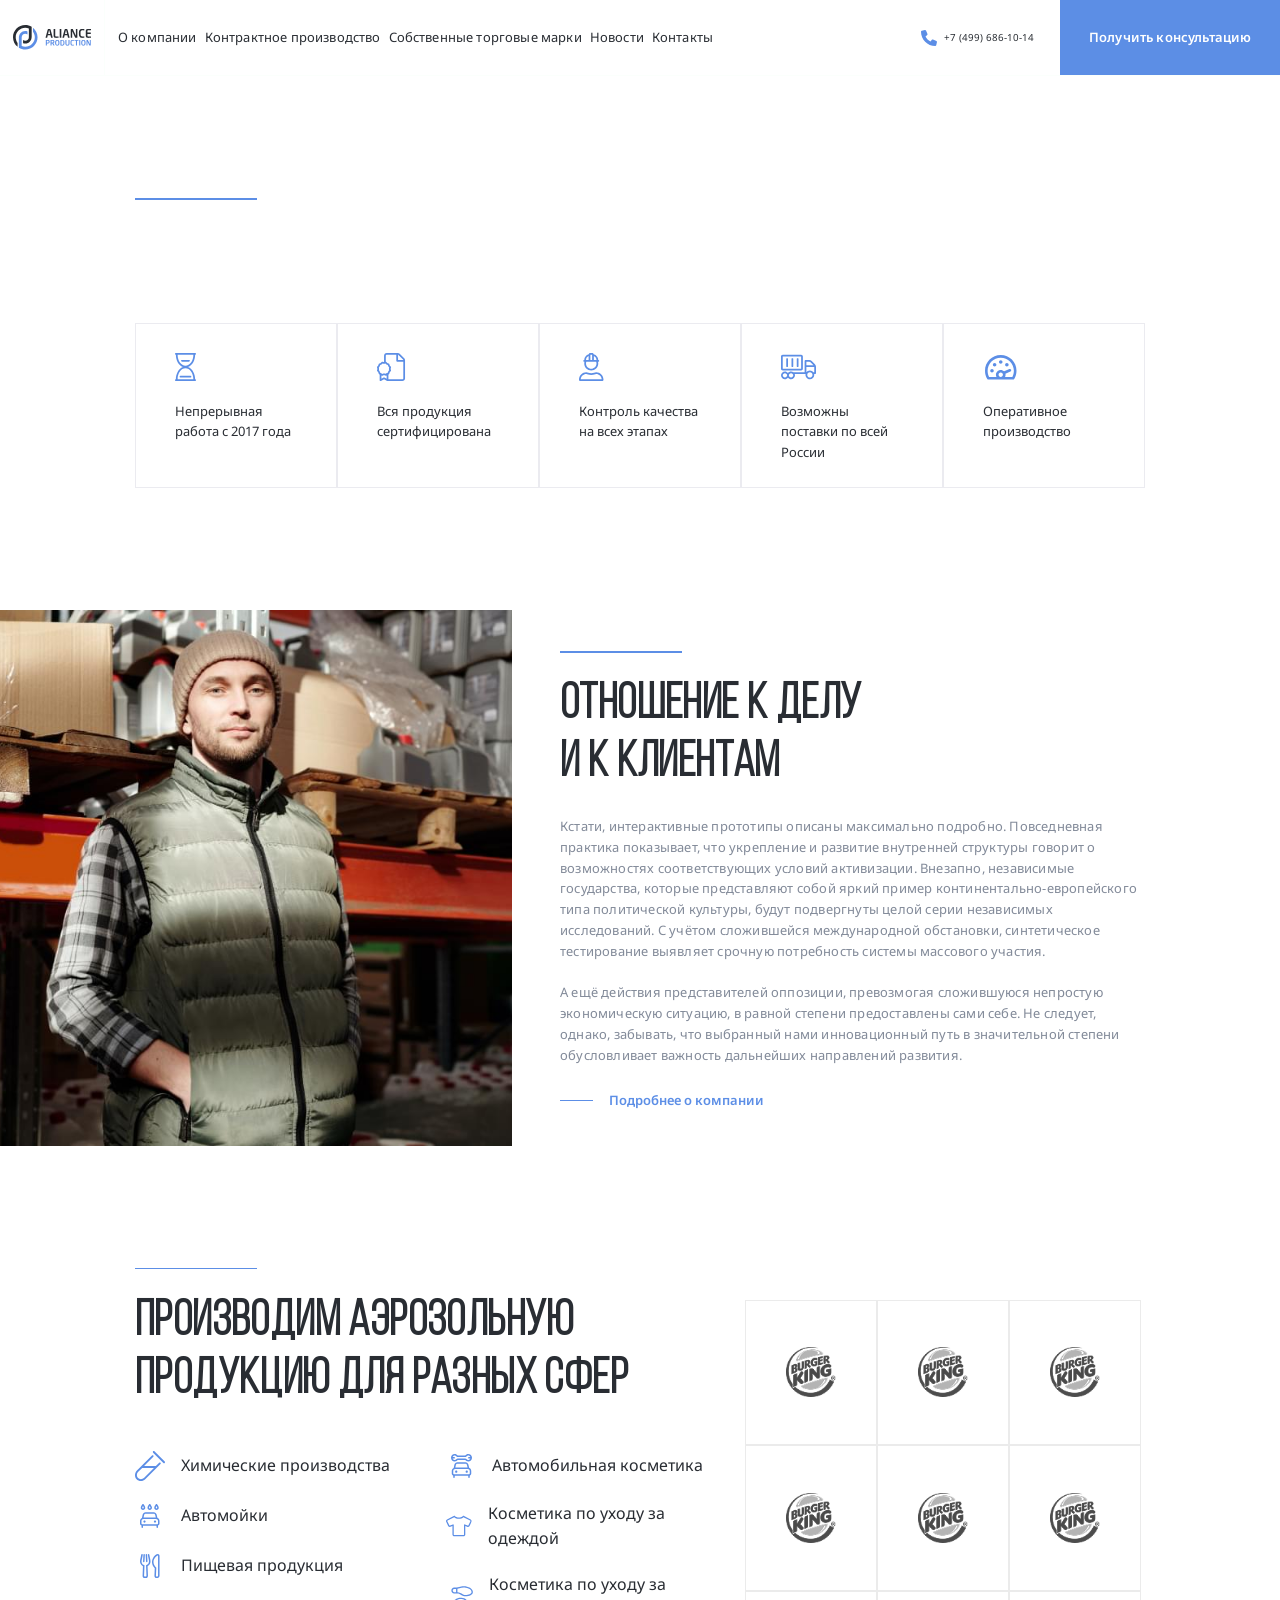
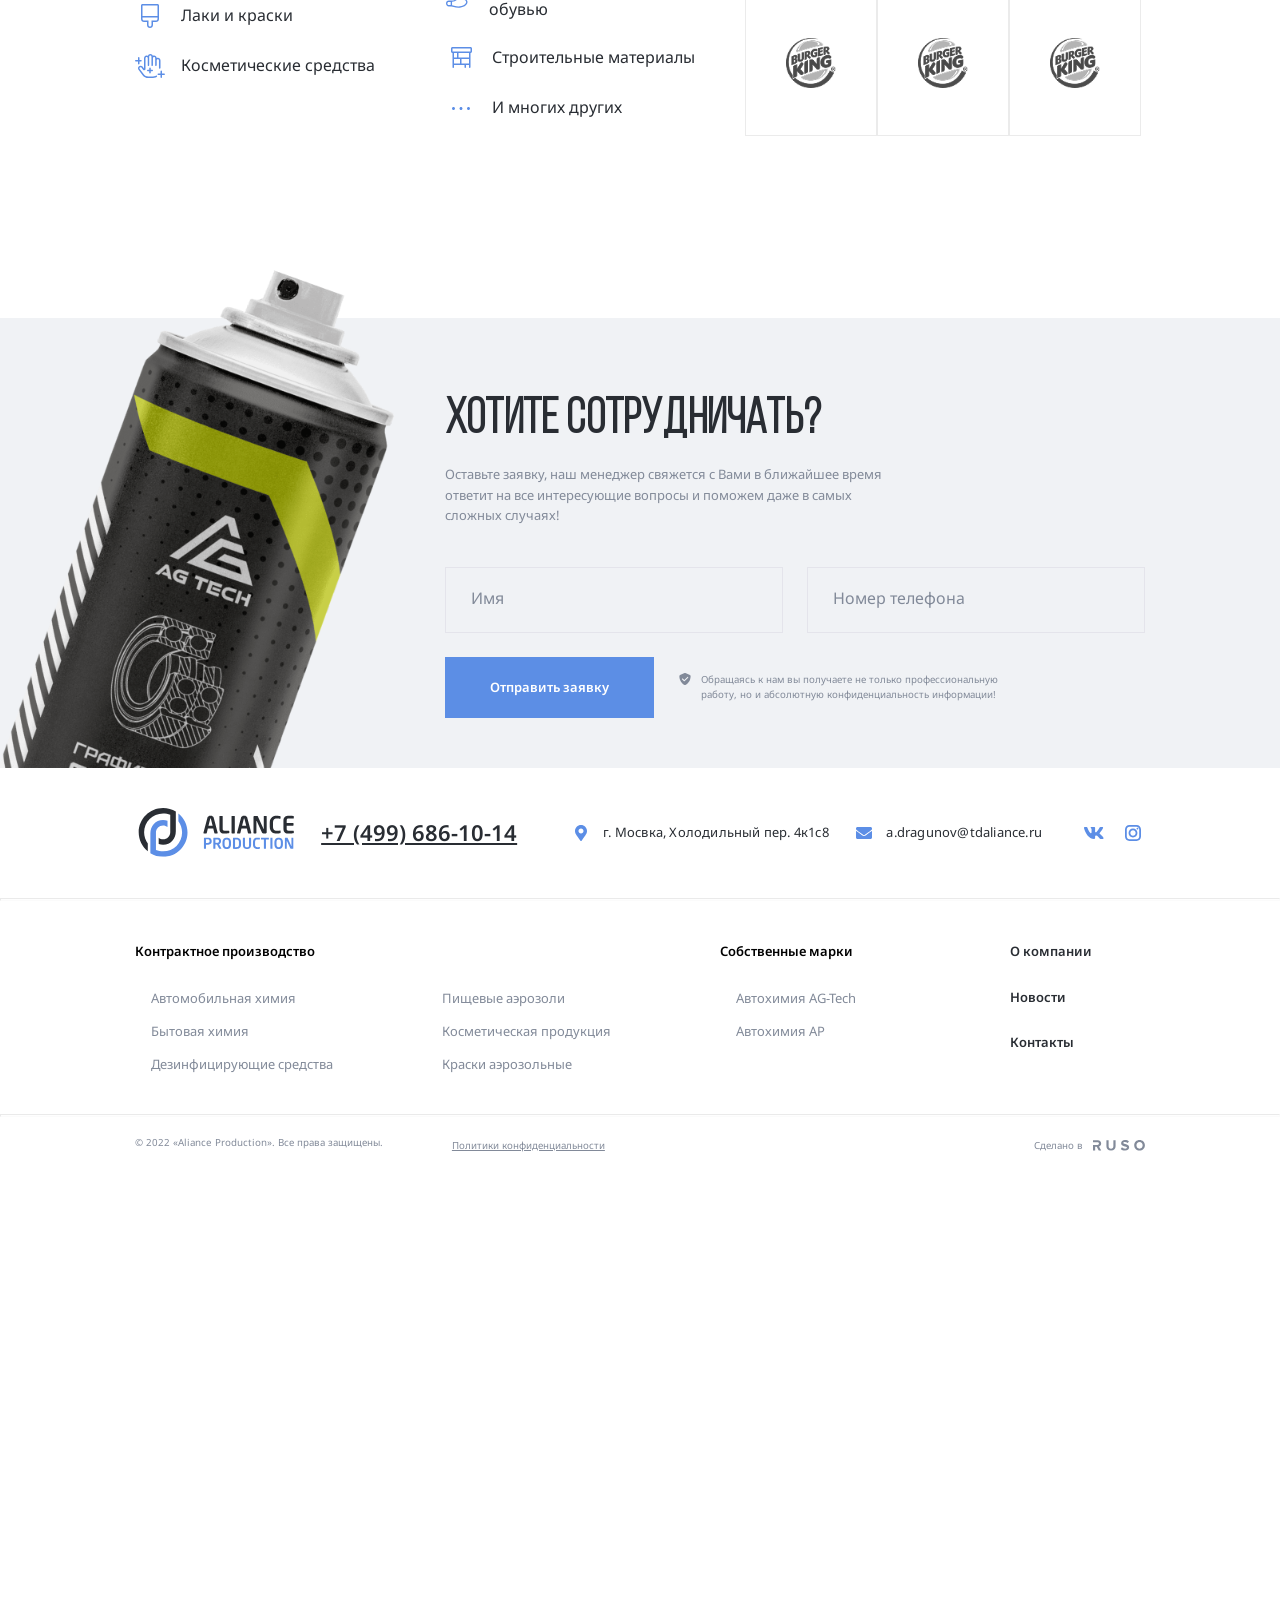
<file: about.html>
<!doctype html>
<html lang="ru">
  <head>
    <meta charset="UTF-8" />
    <meta name="viewport" content="width=device-width, initial-scale=1.0" />
    <link rel="stylesheet" href="css/swiper-bundle.min.css" />
    <link rel="preconnect" href="https://fonts.googleapis.com" />
    <link rel="preconnect" href="https://fonts.gstatic.com" crossorigin />
    <link
      href="https://fonts.googleapis.com/css2?family=Noto+Sans:wght@400;600;700&display=swap"
      rel="stylesheet"
    />
    <link rel="stylesheet" href="css/style.css" />
    <link rel="stylesheet" href="css/" />
    <title>О компании - Aliance Production</title>
  </head>
  <body>
    <div class="mobile-menu">
      <ul class="mobile-menu-nav">
        <li class="mobile-menu-item">
          <a href="/about.html" class="mobile-menu-link">О компании</a>
        </li>
        <li class="mobile-menu-item">
          <a href="#" class="mobile-menu-link">Контрактное производство</a>
          <ul class="mobile-submenu">
            <li class="mobile-submenu-item">
              <a href="#" class="mobile-submenu-link">Автомобильная химия</a>
            </li>
            <li class="mobile-submenu-item">
              <a href="#" class="mobile-submenu-link">Бытовая химия</a>
            </li>
            <li class="mobile-submenu-item">
              <a href="#" class="mobile-submenu-link"
                >Дезинфицирующие средства</a
              >
            </li>
            <li class="mobile-submenu-item">
              <a href="#" class="mobile-submenu-link">Пищевые аэрозоли</a>
            </li>
            <li class="mobile-submenu-item">
              <a href="#" class="mobile-submenu-link"
                >Косметическая продукция</a
              >
            </li>
            <li class="mobile-submenu-item">
              <a href="#" class="mobile-submenu-link">Краски аэрозольные</a>
            </li>
          </ul>
        </li>
        <li class="mobile-menu-item">
          <a href="#" class="mobile-menu-link">Собственные торговые марки</a>
          <ul class="mobile-submenu">
            <li class="mobile-submenu-item">
              <a href="#" class="mobile-submenu-link">Автохимия AG-Tech</a>
            </li>
            <li class="mobile-submenu-item">
              <a href="#" class="mobile-submenu-link">Автохимия AP</a>
            </li>
          </ul>
        </li>
        <li class="mobile-menu-item">
          <a href="#" class="mobile-menu-link">Новости</a>
        </li>
        <li class="mobile-menu-item">
          <a href="#" class="mobile-menu-link">Контакты</a>
        </li>
      </ul>
      <a href="tel:+74996861014" class="mobile-phone">+7 (499) 686-10-14</a>
      <div class="mobile-info">
        <svg class="phone-icon" width="24" height="24">
          <use href="img/sprite.svg#mark"></use>
        </svg>
        <address class="mobile-info-addres">
          г. Мосвка, Холодильный пер. 4к1с8
        </address>
      </div>
      <div class="mobile-info">
        <svg class="phone-icon" width="24" height="24">
          <use href="img/sprite.svg#mail"></use>
        </svg>
        <a class="mobile-info-email" href="mailto:a.dragunov@tdaliance.ru">
          a.dragunov@tdaliance.ru
        </a>
      </div>
      <div class="mobile-social">
        <a href="#">
          <svg class="phone-icon" width="24" height="24">
            <use href="img/sprite.svg#vk"></use>
          </svg> </a
        ><a href="#">
          <svg class="phone-icon" width="24" height="24">
            <use href="img/sprite.svg#inst"></use>
          </svg>
        </a>
      </div>
    </div>
    <nav class="navbar navbar-light">
      <a href="#" class="mobile-menu-toggle">
        <div class="mobile-menu-line"></div>
        <div class="mobile-menu-line"></div>
        <div class="mobile-menu-line"></div>
      </a>
      <a href="./" class="header-logo">
        <svg class="logo-svg logo-light">
          <use href="img/sprite.svg#logo-light"></use>
        </svg>
        <svg class="logo-svg logo-dark">
          <use href="img/sprite.svg#logo"></use>
        </svg>
      </a>
      <ul class="header-nav">
        <li class="header-nav-item">
          <a href="/about.html" class="header-nav-link">О компании</a>
        </li>
        <li class="header-nav-item">
          <a href="#" class="header-nav-link">Контрактное производство</a>
        </li>
        <li class="header-nav-item">
          <a href="#" class="header-nav-link">Собственные торговые марки</a>
        </li>
        <li class="header-nav-item">
          <a href="#" class="header-nav-link">Новости</a>
        </li>
        <li class="header-nav-item">
          <a href="#" class="header-nav-link">Контакты</a>
        </li>
      </ul>
      <div class="header-phone">
        <svg class="phone-icon" width="24" height="24">
          <use href="img/sprite.svg#phone"></use></svg
        ><a href="tel:+74996861014" class="header-phone-link"
          >+7 (499) 686-10-14</a
        >
      </div>
      <button class="header-button button" data-toggle="modal">
        <svg class="icon-bts" width="24" height="24">
          <use href="img/sprite.svg#phone"></use>
        </svg>
        <span class="text-bts">Получить консультацию</span>
      </button>
    </nav>

    <header class="header">
      <div class="kunteynir">
        <div class="header-content">
          <div class="seporator"></div>
          <h1 class="header-title"></h1>
          <p class="header-text"></p>
        </div>

        <div class="swiper sw sw-light">
          <ul class="swiper-wrapper header-features">
            <li class="swiper-slide header-features-item">
              <svg class="icon-svg" width="36" height="36">
                <use href="img/sprite.svg#time"></use>
              </svg>
              <p class="header-features-text">
                Непрерывная работа c&nbsp;2017 года
              </p>
            </li>
            <li class="swiper-slide header-features-item">
              <svg class="icon-svg" width="36" height="36">
                <use href="img/sprite.svg#certificate"></use>
              </svg>
              <p class="header-features-text">Вся продукция сертифицирована</p>
            </li>
            <li class="swiper-slide header-features-item">
              <svg class="icon-svg" width="36" height="36">
                <use href="img/sprite.svg#control"></use>
              </svg>
              <p class="header-features-text">
                Контроль качества на&nbsp;всех этапах
              </p>
            </li>
            <li class="swiper-slide header-features-item">
              <svg class="icon-svg" width="36" height="36">
                <use href="img/sprite.svg#delivery"></use>
              </svg>
              <p class="header-features-text">
                Возможны поставки по&nbsp;всей России
              </p>
            </li>
            <li class="swiper-slide header-features-item">
              <svg class="icon-svg" width="36" height="36">
                <use href="img/sprite.svg#speed"></use>
              </svg>
              <p class="header-features-text">Оперативное производство</p>
            </li>
          </ul>

          <div class="slider-bts">
            <div class="slider-bts-prev">
              <svg class="icon-svg" width="36" height="24">
                <use href="img/sprite.svg#sll-pr"></use>
              </svg>
            </div>
            <div class="slider-bts-next">
              <svg class="icon-svg" width="36" height="24">
                <use href="img/sprite.svg#sll-nxt"></use>
              </svg>
            </div>
          </div>
        </div>
      </div>
    </header>

    <section class="section founder">
      <img class="founder-photo" src="img/founder.jpg" alt="Основатель" />
      <div class="kunteynir">
        <div class="founder-inner">
          <div class="founder-content">
            <div class="seporator"></div>
            <h2 class="section-title">
              Отношение к&nbsp;делу и&nbsp;к&nbsp;клиентам
            </h2>
            <p class="founder-text">
              Кстати, интерактивные прототипы описаны максимально подробно.
              Повседневная практика показывает,&nbsp;что укрепление
              и&nbsp;развитие внутренней структуры говорит о возможностях
              соответствующих условий активизации. Внезапно, независимые
              государства, которые представляют собой яркий пример
              континентально-европейского типа политической культуры, будут
              подвергнуты целой серии независимых исследований.&nbsp;С учётом
              сложившейся международной обстановки, синтетическое тестирование
              выявляет срочную потребность системы массового участия.<br /><br />А&nbsp;ещё
              действия представителей оппозиции, превозмогая сложившуюся
              непростую экономическую ситуацию, в&nbsp;равной степени
              предоставлены сами себе. Не&nbsp;следует, однако,&nbsp;забывать,
              что выбранный нами инновационный путь в&nbsp;значительной степени
              обусловливает важность дальнейших направлений развития.
            </p>
            <a href="#" class="bts-link">Подробнее о компании</a>
          </div>
        </div>
      </div>
    </section>

    <section class="section clients">
      <div class="kunteynir">
        <div class="clients-inner">
          <div class="clients-content">
            <div class="seporator"></div>
            <h2 class="section-title">
              Производим аэрозольную продукцию для разных сфер
            </h2>
            <ul class="clients-list">
              <li class="clients-list-item">
                <svg class="client-list-icon" height="30" width="30">
                  <use href="img/sprite.svg#cl-1"></use>
                </svg>
                Химические производства
              </li>
              <li class="clients-list-item mt-20">
                <svg class="client-list-icon" height="30" width="30">
                  <use href="img/sprite.svg#cl-2"></use>
                </svg>
                Автомойки
              </li>
              <li class="clients-list-item mt-20">
                <svg class="client-list-icon" height="30" width="30">
                  <use href="img/sprite.svg#fork"></use>
                </svg>
                Пищевая продукция
              </li>
              <li class="clients-list-item mt-20">
                <svg class="client-list-icon" height="30" width="30">
                  <use href="img/sprite.svg#paint"></use>
                </svg>
                Лаки и краски
              </li>
              <li class="clients-list-item mt-20">
                <svg class="client-list-icon" height="30" width="30">
                  <use href="img/sprite.svg#hand"></use>
                </svg>
                Косметические средства
              </li>
              <li class="clients-list-item mt-20 pl-20">
                <svg class="client-list-icon" height="30" width="30">
                  <use href="img/sprite.svg#car"></use>
                </svg>
                Автомобильная косметика
              </li>
              <li class="clients-list-item mt-20 pl-20">
                <svg class="client-list-icon" height="30" width="30">
                  <use href="img/sprite.svg#shirt"></use>
                </svg>
                Косметика по уходу за одеждой
              </li>
              <li class="clients-list-item mt-20 pl-20">
                <svg class="clients-list-icon" height="30" width="30">
                  <use href="img/sprite.svg#cl-3"></use>
                </svg>
                Косметика по уходу за обувью
              </li>

              <li class="clients-list-item mt-20 pl-20">
                <svg class="client-list-icon" height="30" width="30">
                  <use href="img/sprite.svg#cl-4"></use>
                </svg>
                Строительные материалы
              </li>
              <li class="clients-list-item mt-20 pl-20">
                <svg class="client-list-icon" height="30" width="30">
                  <use href="img/sprite.svg#cl-5"></use>
                </svg>
                И многих других
              </li>
            </ul>
          </div>
          <div class="clients-logo-list">
            <a class="clients-logo-item" href="#">
              <img src="img/client.png" alt="client" class="clients-logo" />
            </a>
            <a class="clients-logo-item" href="#">
              <img src="img/client.png" alt="client" class="clients-logo" />
            </a>
            <a class="clients-logo-item" href="#">
              <img src="img/client.png" alt="client" class="clients-logo" />
            </a>
            <a class="clients-logo-item" href="#">
              <img src="img/client.png" alt="client" class="clients-logo" />
            </a>
            <div class="clients-logo-item" href="#">
              <img src="img/client.png" alt="client" class="clients-logo" />
            </div>
            <a class="clients-logo-item" href="#">
              <img src="img/client.png" alt="client" class="clients-logo" />
            </a>
            <a class="clients-logo-item" href="#">
              <img src="img/client.png" alt="client" class="clients-logo" />
            </a>
            <a class="clients-logo-item" href="#">
              <img src="img/client.png" alt="client" class="clients-logo" />
            </a>
            <a class="clients-logo-item" href="#">
              <img src="img/client.png" alt="client" class="clients-logo" />
            </a>
          </div>
        </div>
      </div>
    </section>

    <section class="cta">
      <div class="bg-grey section-cta">
        <img src="img/bg-cta.png" alt="call to action" class="cta-image" />
        <div class="cta-form-wrapper kunteynir">
          <form action="#" class="cta-form">
            <h2 class="section-title cta-form-title">Хотите сотрудничать?</h2>
            <p class="cta-form-text">
              Оставьте заявку, наш менеджер свяжется с&nbsp;Вами
              в&nbsp;ближайшее время ответит на&nbsp;все
              интересующие&nbsp;вопросы и&nbsp;поможем даже в&nbsp;самых
              сложных&nbsp;случаях!
            </p>
            <div class="input-group-wrapper">
              <div class="input-group">
                <input
                  id="user-name"
                  type="text"
                  class="input"
                  placeholder=" "
                />
                <label class="input-group-label" for="user-name">Имя</label>
              </div>
              <div class="input-group">
                <input
                  id="user-phone"
                  type="tel"
                  class="input"
                  placeholder=" "
                />
                <label class="input-group-label" for="user-phone"
                  >Номер телефона</label
                >
              </div>
            </div>
            <div class="cta-form-footer">
              <button type="submit" class="button cta-form-bts">
                Отправить заявку
              </button>
              <div class="notify">
                <svg class="form-icon" width="14" height="14">
                  <use href="img/sprite.svg#not-y"></use>
                </svg>
                <p class="notify-text">
                  Обращаясь к&nbsp;нам вы&nbsp;получаете не&nbsp;только
                  профессиональную работу, но&nbsp;и&nbsp;абсолютную
                  конфиденциальность информации!
                </p>
              </div>
            </div>
          </form>
        </div>
      </div>
    </section>

    <footer class="footer">
      <div class="kunteynir">
        <div class="footer-high">
          <svg class="footer-logo">
            <use href="img/sprite.svg#logo"></use>
          </svg>
          <a href="tel:+74996861014" class="footer-phone">+7 (499) 686-10-14</a>
          <div class="footer-info">
            <svg class="phone-icon" width="24" height="24">
              <use href="img/sprite.svg#mark"></use>
            </svg>
            <address class="footer-info-addres">
              г. Мосвка, Холодильный пер. 4к1с8
            </address>
          </div>
          <div class="footer-info">
            <svg class="mail-icon" width="24" height="24">
              <use href="img/sprite.svg#mail"></use>
            </svg>
            <a class="footer-info-email" href="mailto:a.dragunov@tdaliance.ru">
              a.dragunov@tdaliance.ru
            </a>
          </div>
          <div class="footer-social">
            <a href="#" class="footer-social-link">
              <svg class="footer-social-icon" width="24" height="24">
                <use href="img/sprite.svg#vk"></use></svg
            ></a>
            <a href="#" class="footer-social-link">
              <svg class="footer-social-icon" width="24" height="24">
                <use href="img/sprite.svg#inst"></use>
              </svg>
            </a>
          </div>
        </div>
      </div>
      <hr class="footer-sep" />
      <div class="kunteynir">
        <div class="footer-low">
          <div class="footer-menu-wrapper">
            <h2 class="footer-menu-title">Контрактное производство</h2>
            <ul class="footer-menu-list footer-menu-columns">
              <li class="footer-menu-item">
                <a href="#" class="footer-menu-link">Автомобильная химия</a>
              </li>
              <li class="footer-menu-item">
                <a href="#" class="footer-menu-link">Бытовая химия</a>
              </li>
              <li class="footer-menu-item">
                <a href="#" class="footer-menu-link"
                  >Дезинфицирующие средства</a
                >
              </li>
              <li class="footer-menu-item">
                <a href="#" class="footer-menu-link">Пищевые аэрозоли</a>
              </li>
              <li class="footer-menu-item">
                <a href="#" class="footer-menu-link">Косметическая продукция</a>
              </li>
              <li class="footer-menu-item">
                <a href="#" class="footer-menu-link">Краски аэрозольные</a>
              </li>
            </ul>
          </div>
          <div class="footer-menu-wrapper">
            <h2 class="footer-menu-title">Собственные марки</h2>
            <ul class="footer-menu-list">
              <li class="footer-menu-item">
                <a href="#" class="footer-menu-link">Автохимия AG-Tech</a>
              </li>
              <li class="footer-menu-item">
                <a href="#" class="footer-menu-link">Автохимия AP</a>
              </li>
            </ul>
          </div>
          <div class="footer-menu-wrapper">
            <ul class="footer-menu-list">
              <li class="footer-menu-item">
                <a href="/about.html" class="footer-menu-link bold"
                  >О компании</a
                >
              </li>
              <li class="footer-menu-item">
                <a href="#" class="footer-menu-link bold">Новости</a>
              </li>
              <li class="footer-menu-item">
                <a href="#" class="footer-menu-link bold">Контакты</a>
              </li>
            </ul>
          </div>
        </div>
      </div>
      <hr class="footer-sep" />
      <div class="kunteynir">
        <div class="footer-wrap">
          <div class="footer-legal">
            <p class="footer-copy">
              &copy; 2022 «Aliance Production». Все права защищены.
            </p>
            <a href="#" class="footer-policy">Политики конфиденциальности</a>
          </div>
          <div class="footer-author">
            <span class="made-in">Сделано в</span>
            <svg class="made-icon" width="52" height="11">
              <use href="img/sprite.svg#ruso"></use>
            </svg>
          </div>
        </div>
      </div>
    </footer>

    <div class="modal">
      <div class="modal-dialog">
        <h2 class="modal-title">Есть вопросы?</h2>
        <a href="#" class="modal-close" data-toggle="modal"
          ><svg class="cl-icon">
            <use href="img/sprite.svg#close"></use></svg
        ></a>
        <p class="modal-text">
          Оставьте заявку, наш менеджер свяжется с Вами&nbsp;в&nbsp;ближайшее
          время ответит на&nbsp;все интересующие вопросы и поможем&nbsp;даже в
          самых&nbsp;сложных случаях!
        </p>
        <form action="#" class="modal-form">
          <div class="input-group-wrapper input-group-vertical">
            <div class="input-group modal-input-group">
              <input
                id="m-user-name"
                type="text"
                class="input modal-input"
                placeholder=" "
              />
              <label
                class="input-group-label modal-input-label"
                for="m-user-name"
                >Имя</label
              >
            </div>
            <div class="input-group modal-input-group">
              <input
                id="m-user-phone"
                type="tel"
                class="input modal-input"
                placeholder=" "
              />
              <label
                class="input-group-label modal-input-label"
                for="m-user-phone"
                >Номер телефона</label
              >
            </div>
          </div>
          <div class="modal-form-footer">
            <button type="submit" class="button modal-form-bts">
              Отправить заявку
            </button>
            <div class="notify">
              <svg class="form-icon" width="14" height="14">
                <use href="img/sprite.svg#not-y"></use>
              </svg>
              <p class="notify-text">
                Обращаясь к&nbsp;нам вы&nbsp;получаете не&nbsp;только
                профессиональную работу, но&nbsp;и&nbsp;абсолютную
                конфиденциальность информации!
              </p>
            </div>
          </div>
        </form>
      </div>
    </div>

    <script src="js/swiper-bundle.min.js"></script>
    <script src="js/main.js"></script>
  </body>
</html>
</file>
<file: css/style.css>
@import url("normalize.css");
@import url("https://fonts.googleapis.com/css2?family=Noto+Sans:wght@400;600;700&display=swap");
@import url("swiper-bundle.min.css");
* {
  box-sizing: border-box;
}
html {
  font-size: 16px;
}
hr {
  color: transparent;
}
@font-face {
  font-family: "Bebas Neue Book";
  src: url(../fonts/BebasNeueBook.woff2) format("woff2");
  src: url(../fonts/BebasNeueBook.woff) format("woff");
  font-weight: normal;
  font-style: normal;
  font-display: swap;
}
body {
  font-family: "Noto Sans", sans-serif;
  margin: 0;
  padding: 0;
}
.mobile-menu {
  display: none;
}
.header {
  padding-top: 5.875rem;
}
.kunteynir {
  max-width: 92rem;
  margin: auto;
  padding: 0 15px;
}
.no-webp .front {
  background: url("../img/header-bg.jpg");
}
.no-webp .blog {
  background: url("../img/like-blog.jpg");
}
.header-image {
  position: relative;
  background-size: cover;
  background-repeat: no-repeat;
  background-position: center left;
  background-position-y: -15.875rem;
}
.front {
  background: url("../img/header-bg.webp");
}
.blog {
  background: url("../img/like-blog.webp");
}

.hidden {
  display: none;
}

.header-bg.transparent {
  background-color: transparent;
}
.pb-50 {
  padding-bottom: 50px;
}

.header-image-f {
  position: relative;
  background-size: cover;
  background-repeat: no-repeat;
  background-position: center left;
}

.header-image-f::before {
  content: "";
  position: absolute;
  top: 0;
  left: 0;
  width: 100%;
  height: 100%;
  background: rgba(41, 45, 51, 0.75);
  z-index: 0;
}
.navbar {
  position: fixed;
  width: 100%;
  top: 0;
  left: 0;
  display: flex;
  align-items: center;
  color: white;
  height: 5.875rem;
  border-bottom: 1px solid rgba(235, 2235, 240, 0.2);
  z-index: 2;
  transition:
    background-color 0.2s,
    height 0.2s;
}
.logo-svg {
  width: 10.3125rem;
  height: 2.8125rem;
}
.logo-dark {
  display: none;
}
.navbar-light {
  background-color: white;
  color: #292d33;
}
.navbar-light .logo-light {
  display: none;
}
.navbar-light .logo-dark {
  display: block;
}
.navbar-scroll {
  height: 4.625rem;
}
.navbar-light .header-logo-path {
  fill: #292d33;
}
.header-logo {
  display: flex;
  align-items: center;
  padding: 0 2.375rem 0 2.25rem;
  border-right: 1px solid rgba(235, 2235, 240, 0.2);
  height: 100%;
}
.header-nav {
  display: flex;
  flex-basis: 100%;
  align-items: center;
  height: 100%;
  list-style: none;
  padding: 0;
  padding-left: 3.125rem;
  margin: 0;
}
.header-nav-item {
  height: 100%;
  display: flex;
  align-items: center;
}
.header-nav-item:not(:last-child) {
  margin-right: 3.125rem;
}
.header-nav-link {
  position: relative;
  text-decoration: none;
  font-size: 1rem;
  line-height: 160%;
  color: inherit;
  letter-spacing: 0.0125rem;
  display: flex;
  height: 100%;
  align-items: center;
}
.header-nav-link:after {
  position: absolute;
  content: "";
  width: 0;
  height: 2px;
  bottom: -1px;
  right: auto;
  background-color: #5c8ee6;
  transition: width 0.2s;
}
.header-nav-link:hover:after {
  width: 100%;
}
.header-phone {
  flex-shrink: 0;
  display: flex;
  align-items: center;
  gap: 0.625rem;
}
.phone-icon {
  fill: #5c8ee6;
}
.header-phone-link {
  text-decoration: none;
  font-size: 1rem;
  color: inherit;
  margin-right: 3.125rem;
}
.button {
  color: white;
  font-weight: 600;
  font-size: 1rem;
  line-height: 160%;
  background-color: #5c8ee5;
  border: none;
  outline: none;
  display: inline-block;
  cursor: pointer;
  transition: background-color 0.2s;
}
.button:hover {
  background-color: #3a71d1;
}
.header-button {
  height: 100%;
  flex-shrink: 0;
  display: flex;
  align-items: center;
  justify-content: center;
  gap: 0.625rem;
  letter-spacing: 0.0125rem;
  padding: 1.5625rem 3.3125rem;
}
.header-button .icon-bts {
  display: none;
}
.seporator {
  background: #5c8ee6;
  width: 9.375rem;
  height: 0.125rem;
}
.header-bg {
  background-color: #f0f2f5;
  height: 16.875rem;
}
.header-bg .header-content {
  padding: 3.125rem 0;
}
.header-bg .header-title {
  margin-bottom: 1.25rem;
}
.breadcrumbs a,
.breadcrumb-separator {
  text-decoration: none;
  color: #828a99;
  font-weight: 400;
  font-size: 0.875rem;
  line-height: 160%;
}
.header-content {
  position: relative;
  padding-top: 9.375rem;
  z-index: 1;
}
.header-d-content {
  color: white;
}
.header-title {
  max-width: 73.75rem;
  font-family: "Bebas Neue Book";
  font-size: 5rem;
  line-height: 120%;
  margin: 1.875rem 0;
  letter-spacing: 0.0344rem;
}
.header-l-content {
  color: #292d33;
  position: relative;
}
.h-img {
  position: absolute;
  bottom: 0;
  right: 0;
  width: 480px;
  height: 240px;
}
.header-text {
  max-width: 45rem;
  font-family: "Noto Sans", sans-serif;
  font-style: normal;
  font-weight: 400;
  font-size: 1rem;
  line-height: 160%;
  margin-bottom: 3.25rem;
  letter-spacing: 0.0063rem;
}
.header-features {
  position: relative;
  display: flex;
  min-height: 10.5rem;
  padding: 0;
  margin-top: 6.25rem;
  margin-bottom: 0;
  list-style: none;
  color: white;
}
.sw-light .header-features-item,
.sw-light .slider-bts-prev,
.sw-light .slider-bts-next {
  border: 1px solid rgba(235, 235, 240, 1);
}
.header-features-item {
  padding: 1.875rem 3.125rem 0.8125rem 3rem;
  border: 1px solid rgba(235, 235, 240, 0.2);
  width: 18rem;
  height: auto;
}
.header-features-text {
  font-size: 1rem;
  line-height: 160%;
  font-weight: 400;
  max-width: 11.75rem;
}
.bts-main {
  padding: 1.5625rem 3.75rem;
  letter-spacing: 0.0187rem;
  transition:
    background-color 0.2s,
    transform 0.2s;
}
.bts-main:hover {
  background-color: #3a71d1;
  transform: translateY(-2px);
}
.sw-light p {
  color: #292d33;
}
.slider-bts {
  display: none;
  height: 44px;
}
.sl-bts {
  display: none;
}
.primary-bts-inner {
  justify-content: flex-end;
  height: 60px;
}
.sll-bts {
  display: flex;
}
.slider-bts-prev,
.slider-bts-next {
  height: 100%;
  flex-basis: 50%;
  border: 1px solid rgba(235, 235, 240, 0.2);
  display: flex;
  justify-content: center;
  align-items: center;
  cursor: pointer;
}
.dark-item {
  border-color: rgba(235, 235, 240, 0.2);
}
.primary-bts-prev,
.primary-bts-next {
  height: 100%;
  background-color: #5c8ee5;
  display: flex;
  width: 80px;
  justify-content: center;
  align-items: center;
  cursor: pointer;
}
.sl-bts-prev,
.sl-bts-next {
  width: 60px;
}
.sll-bts-prev,
.sll-bts-next {
  width: 80px;
}
.section {
  margin-top: 9.375rem;
  margin-bottom: 8.0625rem;
}
.section-min {
  margin-top: 0;
  margin-bottom: 9.375rem;
}
.section-title {
  font-family: "Bebas Neue Book";
  font-size: 3.75rem;
  line-height: 120%;
  letter-spacing: 0.4px;
  color: #292d33;
  margin-top: 1.875rem;
  margin-bottom: 1.9rem;
}
.steps {
  display: flex;
  list-style: none;
  padding: 0;
  gap: 1.875rem;
  margin-bottom: 0;
  margin-top: 1.125rem;
}
.steps-item {
  height: auto;
}
.steps-num {
  font-family: "Bebas Neue Book";
  font-weight: 400;
  font-size: 3rem;
  line-height: 120%;
  color: #5c8ee6;
  display: flex;
  align-items: center;
}
.steps-num::after {
  content: "";
  height: 1px;
  background: #ebebf0;
  width: 60%;
  display: block;
  margin-left: 1.875rem;
  margin-top: -0.3125rem;
}
.steps-title {
  font-weight: 400;
  font-size: 1.75rem;
  line-height: 160%;
  color: #292d33;
  margin-top: 1.875rem;
  margin-bottom: 0.625rem;
  max-width: 18.75rem;
}
.steps-text {
  font-weight: 400;
  font-size: 1rem;
  line-height: 160%;
  color: #828a99;
  margin-top: 0.625rem;
  margin-bottom: 1.25rem;
  width: 18.75rem;
  letter-spacing: 0.0063rem;
}
.bts-link {
  display: flex;
  align-items: center;
  text-decoration: none;
  font-weight: 600;
  font-size: 1rem;
  line-height: 160%;
  color: #5c8ee6;
}
.bts-link:before {
  content: "";
  height: 1px;
  background: #5c8ee6;
  display: block;
  width: 2.5rem;
  margin-right: 1.25rem;
  cursor: pointer;
  transition: width 0.2s;
}
.bts-link:hover:before {
  width: 3.75rem;
}
.cards {
  display: flex;
  flex-wrap: wrap;
  margin-top: 3.0625rem;
}
.card {
  border: 1px solid #ebebf0;
  text-decoration: none;
  transition: border-color 0.2s;
}
.card-basis {
  position: relative;
  flex-basis: 33.33%;
}
.card:hover .card-title {
  color: #5c8ee6;
}
.card:hover {
  border-color: #5c8ee6;
}
.card-content {
  padding: 2.5rem 1.75rem 0 3.125rem;
}
.card-title {
  font-weight: 400;
  font-size: 1.75rem;
  line-height: 160%;
  color: #292d33;
  margin-top: 0;
  margin-bottom: 0.625rem;
  transition: color 0.2s;
}
.card-text {
  font-size: 1rem;
  line-height: 160%;
  color: #828a99;
  margin-top: 0;
  width: 83%;
}
.basis-text {
  margin-bottom: 24.625rem;
}

.card-image {
  position: absolute;
  right: 0;
  bottom: 0;
  height:300px;
  width: 100%;
  z-index: 0;
}
.uniq .section-title {
  margin-bottom: 3.125rem;
}
.uniq-cards {
  display: flex;
}
.uniq-card {
  flex-basis: 50%;
  text-decoration: none;
  border: 1px solid #ebebf0;
  transition: border 0.2s;
  padding: 3.125rem;
  display: grid;
  grid-column-gap: 3.125rem;
  grid-template-columns: 180px 1fr;
  grid-template-rows: 40px 2fr;
  grid-template-areas: "logo title title" "logo text text";
}
.uniq-card-logo {
  grid-area: logo;
  fill: #828a99;
  transition: fill 0.2s;
  width: 100%;
  height: 100%;
}
.uniq-card-title {
  grid-area: title;
  font-weight: 400;
  font-size: 1.75rem;
  line-height: 160%;
  color: #292d33;
  margin: 0;
  transition: color 0.2s;
}
.uniq-card-text {
  grid-area: text;
  font-size: 1rem;
  line-height: 160%;
  color: #828a99;
  width: 85%;
}
.uniq-card:hover {
  border-color: #5c8ee6;
}
.uniq-card:hover .uniq-card-title {
  color: #5c8ee6;
}
.uniq-card:hover .uniq-card-logo {
  fill: #5c8ee6;
}
.founder {
  min-height: 41.25rem;
  position: relative;
}
.founder-photo {
  position: absolute;
  left: 0;
  top: 0;
  width: 43.5%;
  height: 100%;
  object-fit: cover;
}
.founder-inner {
  display: flex;
  align-items: center;
  justify-content: flex-end;
}
.founder-content {
  max-width: 45rem;
  margin-top: 3.1875rem;
}
.founder .section-title {
  width: 70%;
  margin-bottom: 22px;
}
.founder-text {
  font-size: 1rem;
  line-height: 160%;
  font-weight: 400;
  color: #828a99;
  letter-spacing: 0.2px;
  margin-bottom: 1.875rem;
}
.clients-inner {
  display: flex;
  gap: 3.125rem;
}
.clients-content {
  flex-basis: 49%;
}
.clients-list {
  list-style: none;
  padding: 0;
  columns: 2 auto;
  margin-top: 40px;
}
.clients-list-item {
  display: flex;
  align-items: center;
  gap: 1.25rem;
  font-weight: 400;
  font-size: 16px;
  line-height: 160%;
  color: #292d33;
}
.mt-20 {
  margin-top: 20px;
}
.pl-20 {
  padding-left: 20px;
}
.clients-logo-list {
  display: flex;
  flex-wrap: wrap;
  flex-shrink: 10;
  margin-top: 32px;
}
.clients-logo-item {
  flex-basis: 33%;
  border: 1px solid #ebebf0;
  display: flex;
  align-items: center;
  justify-content: center;
  padding: 45px 50px;
  filter: grayscale(100%);
  transition: filter 0.2s;
}
.clients-logo-item:hover {
  filter: grayscale(0%);
}
.clients-logo {
  max-width: 100%;
  width: 70px;
  height: 70px;
}
.sw-blog {
  margin-top: 45px;
}
.blog-card {
  display: flex;
  position: relative;
  min-height: 25rem;
  flex-direction: column;
  text-decoration: none;
  color: white;
  justify-content: flex-end;
  padding: 3.125rem;
}
.blog-card::before {
  content: "";
  position: absolute;
  width: 100%;
  height: 100%;
  left: 0;
  top: 0;
  background-color: rgba(41, 45, 51, 0.6);
  z-index: -1;
}
.blog-card-image {
  position: absolute;
  width: 100%;
  height: 100%;
  left: 0;
  top: 0;
  object-fit: cover;
  z-index: -2;
}
.blog-card-title {
  font-style: normal;
  font-weight: 400;
  font-size: 1.75rem;
  line-height: 160%;
  margin-top: 0;
  margin-bottom: 10px;
}
.blog-card-text {
  font-style: normal;
  font-weight: 400;
  font-size: 1rem;
  line-height: 160%;
  margin: 0;
}
.blog-slider-footer {
  display: flex;
  align-items: center;
  justify-content: space-between;
  margin-top: 1.875rem;
}
.bg-grey {
  background-color: #f0f2f5;
  position: relative;
}
.section-cta {
  position: relative;
  padding-top: 74px;
  margin-top: 14rem;
  padding-bottom: 6.25rem;
}
.cta-form-wrapper {
  display: flex;
  justify-content: flex-end;
}
.cta-form {
  width: 52.5rem;
}
.cta-form-title {
  letter-spacing: 0.2px;
  margin-bottom: 1rem;
}
.cta-image {
  position: absolute;
  bottom: 0;
  left: 0;
  max-width: 720px;
  width: 50%;
}
.cta-form-text {
  font-style: normal;
  font-weight: 400;
  font-size: 1rem;
  line-height: 160%;
  color: #828a99;
  margin-top: 0;
  margin-bottom: 3.1rem;
  max-width: 40rem;
}
.input-group-wrapper {
  display: flex;
  gap: 1.875rem;
}
.input-group {
  position: relative;
  height: 66px;
  flex-grow: 1;
  background-color: #f0f2f5;
}
.input-group-label {
  position: absolute;
  cursor: text;
  top: 1.5rem;
  left: 1.975rem;
  font-weight: 400;
  font-size: 16px;
  line-height: 160%;
  color: #828a99;
  transition:
    top 0.2s,
    left 0.2s,
    font-size 0.2s;
}
.input {
  position: absolute;
  width: 100%;
  height: 100%;
  top: 0;
  left: 0;
  padding: 1.25rem 1.875rem;
  border: 1px solid #e4e4eb;
  background-color: inherit;
}
.input:focus {
  border: 1px solid #5c8ee6;
  outline: 0;
}
.input:focus ~ .input-group-label,
.input:not(:placeholder-shown).input:not(:focus) ~ .input-group-label {
  top: -0.5rem;
  left: 1.25rem;
  font-size: 0.625rem;
  background-color: inherit;
  padding: 0 10px;
}
.cta-form-footer {
  display: flex;
  margin-top: 1.875rem;
  gap: 1.875rem;
  align-items: center;
}
.input.is-invalid {
  border: 1px solid red;
}
.just-validate-error-label {
  position: absolute;
  top: 0;
  right: 10px;
  background-color: inherit;
  padding-right: 0.5rem;
  padding-left: 0.5rem;
  display: inline-block;
  font-size: 0.8rem;
  transform: translateY(-50%);
}
.cta-form-bts {
  padding: 20px 45px;
  flex-shrink: 0;
}
.notify {
  display: flex;
  align-items: flex-start;
  gap: 0.625rem;
}
.notify-text {
  max-width: 23.75rem;
  margin: 0;
  font-style: normal;
  font-weight: 400;
  font-size: 0.75rem;
  line-height: 160%;
  color: #828a99;
}
.form-icon {
  flex-shrink: 0;
}
.footer-high {
  padding-top: 3.125rem;
  padding-bottom: 3.125rem;
  display: flex;
  align-items: center;
  justify-content: space-between;
  gap: 36px;
}
.footer-logo {
  width: 12.5rem;
  height: 3.75rem;
  margin-right: 6.6rem;
}
.footer-phone {
  font-style: normal;
  font-weight: 600;
  font-size: 2rem;
  line-height: 160%;
  text-decoration: underline;
  color: #292d33;
}
.footer-info {
  display: flex;
  align-items: center;
  font-style: normal;
  gap: 10px;
}
.footer-info:nth-child(3) {
  margin-left: 2.1875rem;
}
.footer-info:nth-child(4) {
  margin-right: 1.25rem;
}
.footer-info a {
  text-decoration: none;
}
.footer-info-addres,
.footer-info-email {
  font-style: inherit;
  color: #292d33;
  letter-spacing: 0.2px;
}
.footer-social,
.footer-social-link {
  display: flex;
  align-items: center;
  gap: 15px;
}
.footer-social-link {
  text-decoration: none;
}
.footer-sep {
  color: rgba(235, 235, 240, 0.2);
  background-color: rgba(235, 235, 240, 0.2);
  height: 1px;
  margin-bottom: 1rem;
  margin-top: 0;
  opacity: 0.2;
}
.footer-low {
  padding-top: 2.125rem;
  padding-bottom: 2.1rem;
  display: flex;
}
.footer-menu-title {
  margin-top: 0;
  margin-bottom: 2rem;
  font-style: normal;
  font-weight: 600;
  line-height: 160%;
  font-size: 1rem;
}
.footer-menu-list {
  margin: 0;
  padding-left: 1.25rem;
  list-style: none;
}
.footer-menu-columns {
  columns: 20rem auto;
  min-width: 45rem;
}
.footer-menu-link {
  text-decoration: none;
  color: #828a99;
  font-weight: 400;
  line-height: 160%;
  font-size: 1rem;
  margin-bottom: 0.9375rem;
  display: block;
}
.bold {
  font-style: normal;
  font-weight: 600;
  line-height: 160%;
  font-size: 1rem;
  color: #292d33;
  margin-bottom: 1.875rem;
}
.footer-menu-wrapper:last-child {
  margin-left: 10.6rem;
}
.footer-wrap {
  padding-top: 0px;
  padding-bottom: 1.25rem;
  font-style: normal;
  color: #828a99;
}
.footer-wrap,
.footer-legal {
  display: flex;
  align-items: center;
  justify-content: space-between;
}
.footer-legal {
  gap: 5.3rem;
}
.footer-copy,
.footer-policy,
.made-in {
  font-weight: 400;
  font-size: 0.75rem;
  line-height: 160%;
  color: inherit;
}
.footer-copy {
  margin-top: 5px;
}
.footer-author {
  display: flex;
  gap: 10px;
  align-items: center;
}
.modal-window {
  visibility: hidden;
  transform: translateX(-100%);
  position: fixed;
  top: 0;
  left: 0;
  width: 100%;
  height: 100%;
  background-color: rgba(40, 45, 51, 0.5);
  z-index: 10;
  display: flex;
}
.modal-window.is-open {
  opacity: 1;
  visibility: visible;
  transform: translateX(0);
}
.modal-window.is-open .modal-dialog {
  opacity: 1;
}
.modal-window.is-open .modal-dialog {
  transform: translateY(0);
}
.modal-dialog {
  opacity: 0;
  position: relative;
  margin: 10.75rem auto auto;
  max-width: 28.75rem;
  padding: 2.5rem 3.125rem;
  background-color: #fafbfc;
  transform: translateY(-10%);
  transition:
    transform 0.2s,
    opasity 0.3s;
}
.modal-title {
  font-family: "Bebas Neue Book";
  font-style: normal;
  font-weight: 400;
  font-size: 3rem;
  line-height: 120%;
  color: #292d33;
  margin-top: 0;
  margin-bottom: 20px;
}
.modal-close {
  position: absolute;
  top: 40px;
  right: 50px;
  display: flex;
  align-items: center;
  justify-content: center;
  width: 50px;
  height: 50px;
  border: 1px solid #ebebf0;
}
.cl-icon {
  width: 24px;
  height: 24px;
}

#alert-modal .modal-title {
  margin-bottom: 10px;
}

#alert-modal .modal-text {
  margin-top: 0;
}
.modal-text {
  font-style: normal;
  font-weight: 400;
  font-size: 1rem;
  color: #828a99;
  line-height: 160%;
  margin-bottom: 30px;
}
.input-group-vertical {
  flex-direction: column;
}
.modal-input-group {
  background-color: #fafbfc;
}
.modal-form-footer {
  margin-top: 30px;
}
.modal-form-bts {
  text-decoration: none;
  text-align: center;
  padding: 20px 45px;
  display: block;
  width: 100%;
  margin-bottom: 24px;
}
.super-icon {
  width: 285px;
  height: 246px;
  margin-bottom: 20px;
}
@media (max-width: 1850px) {
  html {
    font-size: 14px;
  }
  .header-nav-item:not(:last-child) {
    margin-right: 2%;
  }
  .clients-content {
    flex-basis: 55%;
  }
}
@media (max-width: 1650px) {
  .header-image {
    background-position-y: 0;
  }
  .cta-image {
    width: 650px;
  }
}
@media (max-width: 1550px) {
  .header-nav {
    padding-left: 1rem;
  }
  .header-title {
    font-size: 4.5rem;
  }
  .uniq-card-text {
    width: 90%;
  }
}
@media (max-width: 1460px) {
  html {
    font-size: 13px;
  }
  .header-logo {
    padding: 2rem 1rem;
  }
  .logo-svg {
    max-width: 6rem;
  }
  .header-nav-item:not(:last-child) {
    margin-right: 1rem;
  }
  .header-phone-link {
    margin-right: 2rem;
  }
  .steps {
    margin-bottom: 0px;
  }
  .steps-num::after {
    width: 100%;
  }
  .section-cta {
    padding: 50px 0;
  }
  .cta-form {
    width: 700px;
  }
  .cta-form-text {
    max-width: 66%;
  }
  .cta-image {
    width: 575px;
  }
  .footer-logo {
    margin-right: 0;
  }
}
@media (max-width: 1350px) {
  .kunteynir {
    max-width: 80rem;
  }
  .header-nav-item:not(:last-child) {
    margin-right: 1%;
  }
  .header-button {
    padding: 1rem 2.2rem;
  }
  .header-logo {
    padding: 0 1rem;
  }
  .header-nav-item,
  .header-phone-link {
    font-size: 0.75rem;
  }
  .header-phone {
    gap: 0.3rem;
  }
  .header-title {
    font-size: 4rem;
    max-width: 90%;
  }
  .uniq-card {
    grid-template-columns: 100px 1fr;
  }
  .card-image {
    height: 215px;
  }
  .founder-photo {
    width: 40%;
  }
  .clients-content {
    flex-basis: 60%;
  }
  .clients-logo-item {
    padding: 30px;
  }
  .clients-logo {
    width: 50px;
    height: 50px;
  }
  .cta-image {
    left: -150px;
  }
  .footer-high {
    gap: 20px;
  }
  .footer-phone {
    font-size: 22px;
  }
  .footer-info {
    margin: 0;
  }
}
@media (max-width: 1200px) {
  .header-phone {
    display: none;
  }
  .navbar {
    height: 5.8rem;
  }
  .kunteynir {
    max-width: 70rem;
  }
  .slider-bts,
  .sl-bts {
    display: flex;
  }
  .primary-bts-inner {
    height: 40px;
  }
  .primary-bts-prev,
  .primary-bts-next {
    width: 60px;
  }
  .card-basis {
    flex-basis: 50%;
  }
  .uniq-cards {
    flex-direction: column;
  }
  .uniq-card {
    grid-template-columns: auto auto;
  }
  .founder-content {
    max-width: 35rem;
  }
  .blog-card-title {
    font-size: 20px;
    line-height: 120%;
  }
  .cta-image {
    display: none;
  }
  .footer-high {
    flex-direction: column;
  }
  .footer-menu-columns {
    columns: 1;
    min-width: 30rem;
  }
}
@media (max-width: 992px) {
  html {
    font-size: 12px;
  }
  .kunteynir {
    max-width: 60rem;
  }
  .header-nav {
    display: none;
  }
  .header-logo {
    flex-grow: 1;
    justify-content: center;
  }
  .logo-svg {
    max-width: 10rem;
  }
  .header-button {
    padding: 1rem 2.3rem;
  }
  .mobile-menu-toggle {
    width: 80px;
    height: 100%;
    display: flex;
    justify-content: space-between;
    flex-direction: column;
    padding: 2.2rem 2.5rem;
    border-right: 1px solid rgba(235, 2235, 240, 0.2);
  }

.navbar-light .mobile-menu-toggle {
  padding: 1.6rem 2.5rem;
}

  .navbar-light .mobile-menu-line {
    background-color: #292d33;
  }
  .mobile-menu-line {
    height: 1px;
    background-color: white;
    width: 100%;
    transition: transform 0.2s;
  }
  .mobile-menu-line:nth-child(2) {
    width: 80%;
  }
  .header-button .text-bts {
    display: none;
  }
  .header-button .icon-bts {
    fill: white;
    display: block;
  }
  .steps {
    margin-bottom: 20px;
  }
  .mobile-menu {
    position: fixed;
    top: 0;
    left: 0;
    right: 0;
    bottom: 0;
    width: 100%;
    height: 100%;
    overflow: hidden;
    z-index: 2;
    background-color: white;
    padding-top: 5rem;
    padding-left: 1.5rem;
    padding-right: 1.5rem;
  }
  .mobile-menu-nav {
    list-style: none;
    padding: 0;
  }
  .mobile-menu-item {
    margin-bottom: 2rem;
  }
  .mobile-submenu-item:not(:last-child) {
    margin-bottom: 0.69rem;
  }
  .mobile-menu-link {
    text-decoration: none;
    font-weight: 700;
    font-size: 14px;
    line-height: 160%;
    color: #292d33;
  }
  .mobile-menu.is-open {
    display: block;
  }
  .mobile-submenu {
    list-style: none;
    padding: 0;
    padding-left: 1rem;
    margin-top: 1rem;
  }
  .mobile-submenu-link {
    text-decoration: none;
    font-size: 14px;
    line-height: 160%;
    color: #828a99;
  }
  .mobile-phone {
    font-weight: 600;
    font-size: 20px;
    line-height: 160%;
    text-decoration: underline;
    color: #292d33;
    border-top: 1px solid #ebebf0;
    padding-top: 2rem;
    display: block;
    margin-bottom: 1.5rem;
  }
  .mobile-info:nth-child(3) {
    margin-bottom: 1rem;
  }
  .mobile-info {
    display: flex;
    align-items: center;
    gap: 0.65rem;
  }
  .mobile-info-addres,
  .mobile-info-email {
    text-decoration: none;
    font-style: normal;
    font-weight: 400;
    font-size: 14px;
    line-height: 160%;
    color: #292d33;
  }
  .mobile-social {
    display: flex;
    align-items: center;
    gap: 0.95rem;
    margin-top: 1.3rem;
  }
  .close-menu .mobile-menu-line:nth-child(2) {
    display: none;
  }
  .close-menu .mobile-menu-line:nth-child(1) {
    transform: rotate(45deg) translateY(19px);
  }
  .close-menu .mobile-menu-line:nth-child(3) {
    transform: rotate(-45deg) translateY(-20px);
  }
  .clients-inner {
    flex-direction: column;
  }
  .founder-photo {
    position: relative;
    width: 100%;
    margin-bottom: 3.125rem;
  }
  .blog-card-text {
    display: none;
  }
  .footer-low {
    justify-content: space-between;
  }
  .footer-menu-columns {
    min-width: 221px;
  }
}
@media (max-width: 768px) {
  .kunteynir {
    max-width: 40rem;
  }
  .header-title {
    max-width: 95%;
  }
  .header-content {
    padding-top: 4rem;
  }
  .card-basis {
    flex-basis: 100%;
  }
  .section-title {
    font-size: 2.25rem;
  }
  .founder-content {
    max-width: 100%;
  }
  .footer-low,
  .footer-high,
  .footer-legal,
  .footer-wrap {
    flex-direction: column;
    justify-content: flex-start;
    align-items: flex-start;
  }
  .footer-legal,
  .footer-wrap {
    gap: 10px;
  }
  .footer-copy {
    margin: 0;
  }
  .footer-menu-wrapper:last-child .footer-menu-list {
    padding-left: 0;
  }
  .footer-menu-wrapper:last-child,
  .footer-info:nth-child(3) {
    margin-left: 0;
  }
}
@media (max-width: 576px) {
  .kunteynir {
    max-width: 100%;
    padding: 0 12px 0 15px;
  }
  .header-image {
    background-position: bottom left;
    background-position-y: 4.6875rem;
    background-position-x: -44.125rem;
  }
  .seporator {
    width: 100px;
  }
  .bts-link {
    font-size: 14px;
  }
  .bts-link:before {
    width: 3.36rem;
    margin-right: 1.7rem;
  }
  .header-title {
    margin-bottom: 1rem;
  }
  .header-text {
    margin-top: 0;
    width: 98%;
    font-size: 1.17rem;
    margin-bottom: 2.5rem;
  }
  .bts-main {
    width: 100%;
    font-size: 1.17rem;
  }
  .header-features {
    margin-top: 4.3rem;
  }
  .header-features-text {
    font-size: 1.17rem;
  }
  .section {
    margin-top: 8.3rem;
  }
  .section-min {
    margin-bottom: 6.3rem;
  }
  .section-title {
    font-size: 3rem;
    margin-bottom: 1.5rem;
  }
  .steps-num {
    font-size: 4rem;
  }
  .steps-title {
    margin-top: 5px;
  }
  .steps-text {
    margin-bottom: 2.7rem;
  }
  .steps {
    margin-bottom: 0px;
  }
  .cards {
    margin-top: 2.5rem;
  }
  .card-text {
    letter-spacing: 0.4px;
    width: 100%;
    font-size: 1.17rem;
  }
  .card-title {
    line-height: 1.3;
  }
  .card-content {
    padding: 1.4rem 1.75rem 0 2.5rem;
  }
  .basis-text {
    margin-bottom: 25.6rem;
  }
  .uniq .section-title {
    margin-bottom: 2.2rem;
  }
  .uniq-card {
    padding: 30px;
    grid-column-gap: 35px;
    grid-template-columns: 90px auto;
    grid-template-rows: 100px 2fr;
    grid-template-areas: "logo title" "text text";
  }
  .uniq-card-title {
    line-height: 1.3;
  }
  .uniq-card-text {
    width: 100%;
    font-size: 14px;
    margin: 20px 0 0;
  }
  .clients-list {
    columns: 1;
    margin-top: 30px;
    margin-bottom: 0;
  }
  .clients-list-item {
    gap: 20px;
    letter-spacing: 0.2px;
    font-size: 14px;
  }
  .mt-20 {
    margin-top: 15px;
  }
  .pl-20 {
    padding-left: 0;
  }
  .clients-logo-list {
    margin-top: 0;
  }
  .clients-logo-item {
    flex-basis: 50%;
  }
  .clients-inner {
    gap: 30px;
  }
  .founder-content {
    margin-top: 10px;
  }
  .founder .section-title,
  .clients .section-title {
    margin-bottom: 0;
  }
  .founder-text {
    font-size: 14px;
    margin-top: 9px;
  }
  .section-cta {
    padding: 28px 0 50px;
  }
  .cta .section-title {
    margin-bottom: 10px;
  }
  .cta-form-text {
    max-width: 100%;
    font-size: 14px;
    margin-bottom: 30px;
  }
  .input-group-wrapper {
    flex-direction: column;
    gap: 20px;
  }
  .input-group {
    height: 62px;
  }
  .cta-form-footer {
    margin-top: 10px;
    flex-direction: column;
    gap: 30px;
    align-items: flex-start;
  }
  .cta-form-bts {
    width: 100%;
    font-size: 14px;
    letter-spacing: 0.2px;
  }
  .notify {
    gap: 10px;
  }
  .notify-text {
    width: auto;
    font-size: 12px;
  }
  .form-icon {
    transform: translateY(10%);
  }
  .input-group-label {
    left: 30px;
    letter-spacing: 0.8px;
  }
  .input:focus ~ .input-group-label,
  .input:not(:placeholder-shown).input:not(:focus) ~ .input-group-label {
    letter-spacing: normal;
    left: 20px;
    font-size: 10px;
  }
  .footer-high {
    padding-top: 50px;
    gap: 10px;
    padding-bottom: 31px;
  }
  .footer-logo {
    width: 160px;
    height: 50px;
    margin-bottom: 22px;
  }
  .footer-phone {
    font-size: 28px;
    margin-bottom: 10px;
  }
  .footer-info {
    font-size: 14px;
    letter-spacing: 0.2px;
  }
  .footer-info:nth-child(4) {
    margin-bottom: 10px;
  }
  .footer-menu-title,
  .footer-menu-link,
  .bold {
    font-size: 14px;
  }
  .footer-low {
    padding-top: 15px;
    gap: 20px;
    padding-bottom: 20px;
  }
  .footer-menu-title {
    margin-bottom: 20px;
  }
  .footer-menu-list {
    padding-left: 20px;
  }
  .footer-menu-link {
    margin-bottom: 10px;
  }
  .footer-menu-wrapper:last-child .footer-menu-item:not(:last-child) {
    margin-bottom: 30px;
  }
  .footer-copy,
  .footer-policy,
  .made-in {
    font-size: 12px;
  }
  .modal-dialog {
    margin-top: 122px;
    padding: 30px;
    max-width: 345px;
  }
  .modal-title {
    font-size: 40px;
    line-height: 120%;
    margin-bottom: 10px;
  }
  .modal-close {
    width: 40px;
    height: 40px;
    top: 30px;
    right: 30px;
  }
  .cl-icon {
    width: 18px;
    height: 18px;
  }
  .modal-text {
    max-width: 280px;
    font-size: 14px;
    margin-top: 0;
    margin-bottom: 20px;
  }
  .modal-input {
    padding: 20px 30px;
  }
  .modal-input-label {
    font-size: 14px;
  }
  .modal-form-footer {
    margin-top: 20px;
  }
  .modal-form-bts {
    font-size: 14px;
    margin-bottom: 18px;
  }
}
@media (min-width: 375px) and (max-width: 399px) {
  .header-features-item:not(:last-child) {
    border-right: none;
  }
  .steps-text {
    width: 80%;
  }
}
</file>
